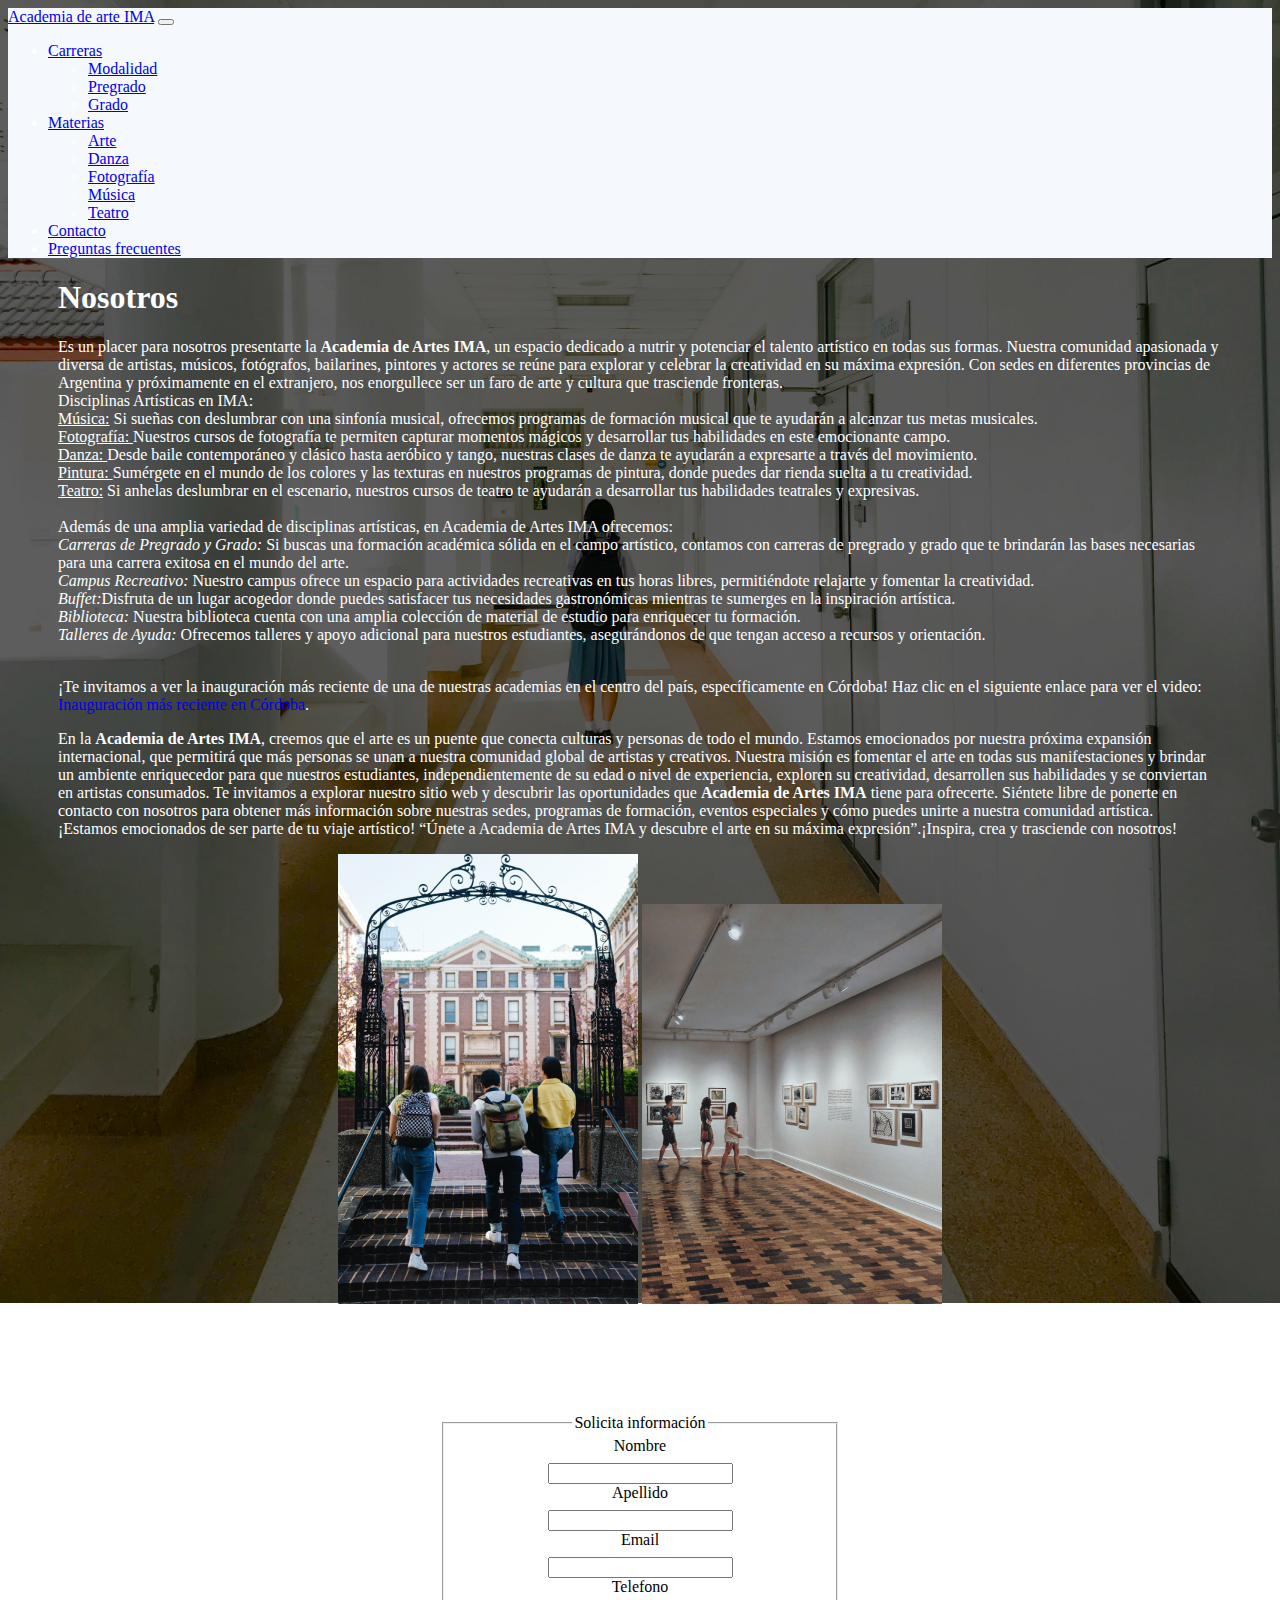
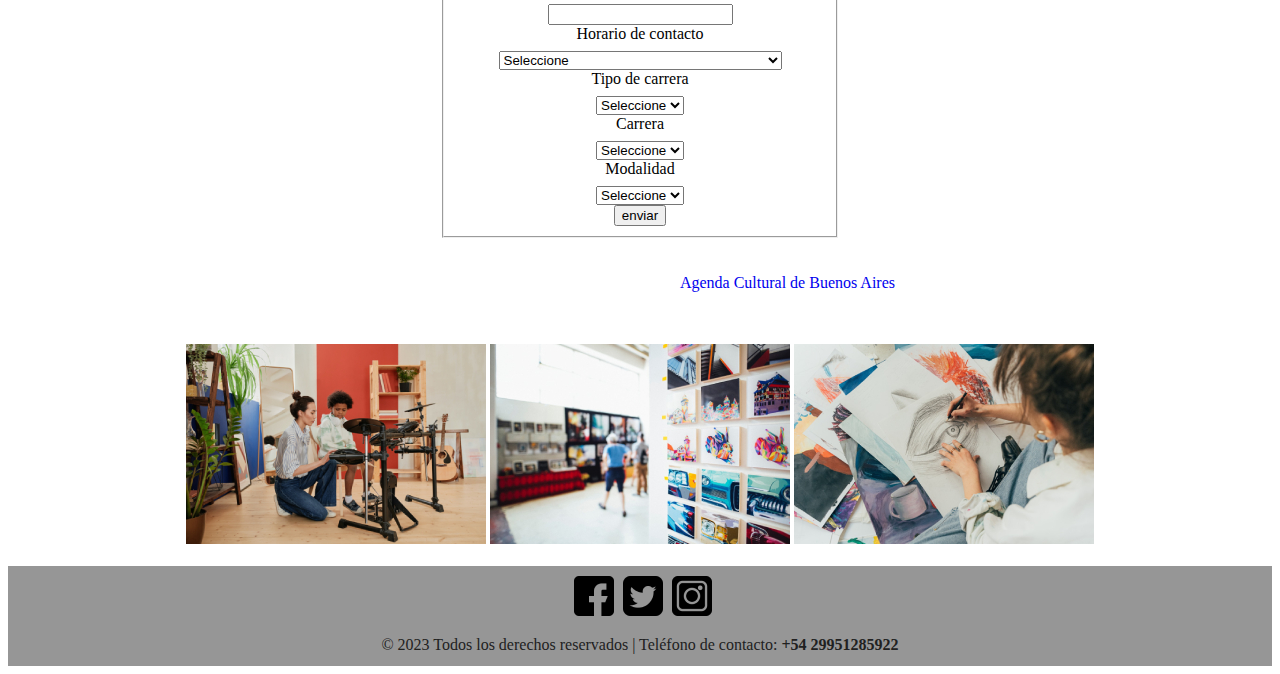
<file: index.html>
<!DOCTYPE html>
<html lang="es">
<head>
    <meta charset="UTF-8">
    <meta name="viewport" content="width=device-width, initial-scale=1.0">
    <link rel="stylesheet" href="css/style.css">
    <link rel="shortcut icon" href="IMAGENES/favicon.ico" type="image/x-icon">
    <link rel="shortcut icon" href="imagenes/PNG/faviconoficial.png" type="image/x-icon">
    <link rel="preconnect" href="https://fonts.googleapis.com">
<link rel="preconnect" href="https://fonts.gstatic.com" crossorigin>
    <link href="https://cdn.jsdelivr.net/npm/bootstrap@5.3.2/dist/css/bootstrap.min.css" rel="stylesheet" integrity="sha384-T3c6CoIi6uLrA9TneNEoa7RxnatzjcDSCmG1MXxSR1GAsXEV/Dwwykc2MPK8M2HN" crossorigin="anonymous">
    <title>Página Principal</title>
</head>
<body>
  <div>
        <nav class="navbar sticky-top navbar-expand-lg">
            <div class="container-fluid">
              <a class="navbar-brand" href="index.html">Academia de arte IMA</a>
              <button class="navbar-toggler" type="button" data-bs-toggle="collapse" data-bs-target="#navbarNavDropdown" aria-controls="navbarNavDropdown" aria-expanded="false" aria-label="Toggle navigation">
                <span class="navbar-toggler-icon"></span>
              </button>
              <div class="collapse navbar-collapse" id="navbarNavDropdown">
                <ul class="navbar-nav" id="centro">
                  <li class="nav-item dropdown">
                    <a class="nav-link dropdown-toggle" href="#" role="button" data-bs-toggle="dropdown" aria-expanded="false">
                      Carreras
                    </a>
                    <ul class="dropdown-menu">
                      <li><a class="dropdown-item" href="pregrado.html#modalidad">Modalidad</a></li>
                      <li><a class="dropdown-item" href="pregrado.html#pregrado">Pregrado</a></li>
                      <li><a class="dropdown-item" href="pregrado.html#grado">Grado</a></li>
                    </ul>
                  </li>
                  <li class="nav-item dropdown">
                    <a class="nav-link dropdown-toggle" href="#" role="button" data-bs-toggle="dropdown" aria-expanded="false">
                      Materias
                    </a>
                    <ul class="dropdown-menu">
                      <li><a class="dropdown-item" href="arte.html">Arte</a></li>
                      <li><a class="dropdown-item" href="danza.html">Danza</a></li>
                      <li><a class="dropdown-item" href="fotografia.html">Fotografía</a></li>
                      <li><a class="dropdown-item" href="música.html">Música</a></li>
                      <li><a class="dropdown-item" href="teatro.html">Teatro</a></li>
                    </ul>
                  </li>
                  <li class="nav-item">
                    <a class="nav-link active" aria-current="page" href="contacto.html">Contacto</a>
                  </li>
                  <li class="nav-item">
                    <a class="nav-link" href="preguntasfrecuentes.html">Preguntas frecuentes</a>
                  </li>
                </ul>
              </div>
            </div>
        </nav>
    
<main class="body">
<section class="centrar">
  <h1>Nosotros</h1>
    <div>
        <p>Es un placer para nosotros presentarte la <strong>Academia de Artes IMA</strong>, un espacio dedicado a nutrir y potenciar el talento artístico en todas sus formas. Nuestra comunidad apasionada y diversa de artistas, músicos, fotógrafos, bailarines, pintores y actores se reúne para explorar y celebrar la creatividad en su máxima expresión. Con sedes en diferentes provincias de Argentina y próximamente en el extranjero, nos enorgullece ser un faro de arte y cultura que trasciende fronteras. <br>
             Disciplinas Artísticas en IMA: <br>

<u> Música:</u> Si sueñas con deslumbrar con una sinfonía musical, ofrecemos programas de formación musical que te ayudarán a alcanzar tus metas musicales. <br>

<u> Fotografía: </u>Nuestros cursos de fotografía te permiten capturar momentos mágicos y desarrollar tus habilidades en este emocionante campo. <br>

<u> Danza: </u>Desde baile contemporáneo y clásico hasta aeróbico y tango, nuestras clases de danza te ayudarán a expresarte a través del movimiento. <br>

<u>Pintura: </u>Sumérgete en el mundo de los colores y las texturas en nuestros programas de pintura, donde puedes dar rienda suelta a tu creatividad. <br>

<u>Teatro:</u> Si anhelas deslumbrar en el escenario, nuestros cursos de teatro te ayudarán a desarrollar tus habilidades teatrales y expresivas. <br> <br>

Además de una amplia variedad de disciplinas artísticas, en Academia de Artes IMA ofrecemos: <br>

<em>Carreras de Pregrado y Grado: </em>Si buscas una formación académica sólida en el campo artístico, contamos con carreras de pregrado y grado que te brindarán las bases necesarias para una carrera exitosa en el mundo del arte. <br>

<em>Campus Recreativo:</em> Nuestro campus ofrece un espacio para actividades recreativas en tus horas libres, permitiéndote relajarte y fomentar la creatividad. <br>

<em>Buffet:</em>Disfruta de un lugar acogedor donde puedes satisfacer tus necesidades gastronómicas mientras te sumerges en la inspiración artística. <br>

<em>Biblioteca:</em> Nuestra biblioteca cuenta con una amplia colección de material de estudio para enriquecer tu formación. <br>

<em>Talleres de Ayuda:</em> Ofrecemos talleres y apoyo adicional para nuestros estudiantes, asegurándonos de que tengan acceso a recursos y orientación. <br> <br>

<section>
    <p>¡Te invitamos a ver la inauguración más reciente de una de nuestras academias en el centro del país, específicamente en Córdoba! Haz clic en el siguiente enlace para ver el video: <a class="ina" href="https://youtu.be/Mkp5sbFGFNU?si=JTLDeNQnookqGmtQ">Inauguración más reciente en Córdoba</a>.</p>
</section>

<p>En la <strong>Academia de Artes IMA</strong>, creemos que el arte es un puente que conecta culturas y personas de todo el mundo. Estamos emocionados por nuestra próxima expansión internacional, que permitirá que más personas se unan a nuestra comunidad global de artistas y creativos.
Nuestra misión es fomentar el arte en todas sus manifestaciones y brindar un ambiente enriquecedor para que nuestros estudiantes, independientemente de su edad o nivel de experiencia, exploren su creatividad, desarrollen sus habilidades y se conviertan en artistas consumados. 
Te invitamos a explorar nuestro sitio web y descubrir las oportunidades que <strong>Academia de Artes IMA</strong> tiene para ofrecerte. Siéntete libre de ponerte en contacto con nosotros para obtener más información sobre nuestras sedes, programas de formación, eventos especiales y cómo puedes unirte a nuestra comunidad artística. <br>
¡Estamos emocionados de ser parte de tu viaje artístico! <q>Únete a Academia de Artes IMA y descubre el arte en su máxima expresión</q>.¡Inspira, crea y trasciende con nosotros! 
        </p> 
        <div class="fotos">
        <img src="IMAGENES/JPG/instituto.jpg" alt="ingreso al instituto" title="chicos ingresando" height="450" width="300">
        <img src="IMAGENES/JPG/instituto2.jpg" alt="recorrido de visitantes" title="recorrido por el instituto" height="400" width="300">
      </div>
        <p> ¡<em>Te invitamos a unirte a la vibrante comunidad de Academia de Artes IMA</em> siguiéndonos en nuestras redes sociales! Mantente al tanto de las últimas noticias, eventos, y las creaciones artísticas de nuestros talentosos estudiantes y profesores. Síguenos en Facebook, Instagram y Twitter para no perderte ninguna actualización emocionante. Estamos ansiosos por conectarnos contigo y compartir nuestro amor por el arte. Únete a nosotros en nuestras redes sociales y sé parte de nuestra comunidad artística global.</p>
    </div>
</section>
<section class="centrar">
  <div class="formulario">
    <form action="enviodeform.html" method="post">
    <fieldset>
        <legend>Solicita información</legend>
        <label for="NOM">Nombre</label>
        <input type="text" name="nom" id="NOM"> <br>

        <label for="apellido">Apellido</label>
        <input type="text" name="apellido_usuario" id="apellido"> <br>

        <label for="email">Email</label>
        <input type="email" name="email_usuario" id="email" required> <br>

        <label for="tel">Telefono</label>
        <input type="tel" name="telefono" id="tel"> <br>

        <label for="hora">Horario de contacto</label>
        <select name="horario" id="hora">
            <option>Seleccione</option>
            <option value="Mañana">Lunes, Miercoles y Viernes (8:00 a 10:00hs)</option>
            <option value="Tarde">Martes y Jueves (14:30 a 17:30hs)</option>
            <option value="Otro">Sabado (8:30 a 12:00hs)</option>
        </select> <br>

        <label for="tipo">Tipo de carrera</label>
        <select name="tipo_carrera" id="tipo">
            <option>Seleccione</option>
            <option value="carrera1">Pregrado</option>
            <option value="carrera2">Grado</option>
        </select> <br>

        <label for="materia">Carrera</label>
        <select name="materias" id="materia">
            <option>Seleccione</option>
            <option value="materia1">Arte</option>
            <option value="materia2">Danza</option>
            <option value="materia3">Fotografía</option>
            <option value="materia4">Música</option>
            <option value="materia5">Teatro</option>
        </select> <br>

        <label id="modalidad" for="modalidad">Modalidad</label>
        <select name="modo" id="modalidad">
            <option>Seleccione</option>
            <option value="modo1">Presencial</option>
            <option value="modo2">Virtual</option>
            <option value="modo3">Híbrido</option>
        </select> <br>
        <input  class="boton" type="submit" name="info" value="enviar" id="enviar_info"><br>
    </fieldset>
    </form> 
  </div> 
</section>
    <section class="centrar">
        <p>Te presentamos un recurso exclusivo para la capital de Argentina y sus alrededores: se trata de la <a class="cul" href="https://disfrutemosba.buenosaires.gob.ar/buscar?type_of_experience=1">Agenda Cultural de Buenos Aires</a>. Este sitio web fue creado para ofrecerte una amplia gama de eventos culturales. Podrás encontrar fácilmente actividades cercanas a tu hogar gracias a su filtro de búsqueda por ubicación. Además, cuenta con opciones para filtrar por fecha, horario y costo, permitiéndote explorar eventos gratuitos o con costo. ¡Descubre y disfruta de la rica oferta cultural que esta increíble ciudad tiene para ofrecer!</p>
    </section>
  <div class="fotos">
    <img src="IMAGENES/JPG/musica.jpg" alt="enseñanza de musica " title="chico estudiando musica " height="200" width="300">
    <img src="IMAGENES/JPG/intituto3.jpg" alt="obras de los alumnos" title="pinturas de los alumnos" height="200" width="300">
    <img src="IMAGENES/JPG/instituto4.jpg" alt="chica pintando" title="alumna pintando" height="200" width="300">
  </div>
  </section><br>
</main>
<footer>
    <div id="piedepag">
        <a href="https://www.facebook.com/profile.php?id=61553231023202&locale=es_LA" target="_blank">
            <img class="zoom" src="IMAGENES/PNG/facebook.png" alt="seguinos en facebook" title="logo de facebook" height="40" width="40"></a>
        <a href="https://twitter.com/Academia_IMa" target="_blank">
            <img class="zoom" src="IMAGENES/PNG/twitter.png" alt="seguinos en twitter" title="logo de twitter" height="40" width="40"></a>
        <a href="https://www.instagram.com/academiadeartesima/?next=%2F" target="_blank">
            <img class="zoom" src="IMAGENES/PNG/instagram.png" alt="seguinos en instagram" title="logo de instagram" height="40" width="40"></a>
            <footer>
        <p>&copy; 2023 Todos los derechos reservados | Teléfono de contacto: <strong>+54 29951285922</strong></p>
    </div>
</footer>
  </div>
<script src="https://cdn.jsdelivr.net/npm/bootstrap@5.3.2/dist/js/bootstrap.bundle.min.js" integrity="sha384-C6RzsynM9kWDrMNeT87bh95OGNyZPhcTNXj1NW7RuBCsyN/o0jlpcV8Qyq46cDfL" crossorigin="anonymous"></script>
</body>
</html>
</file>
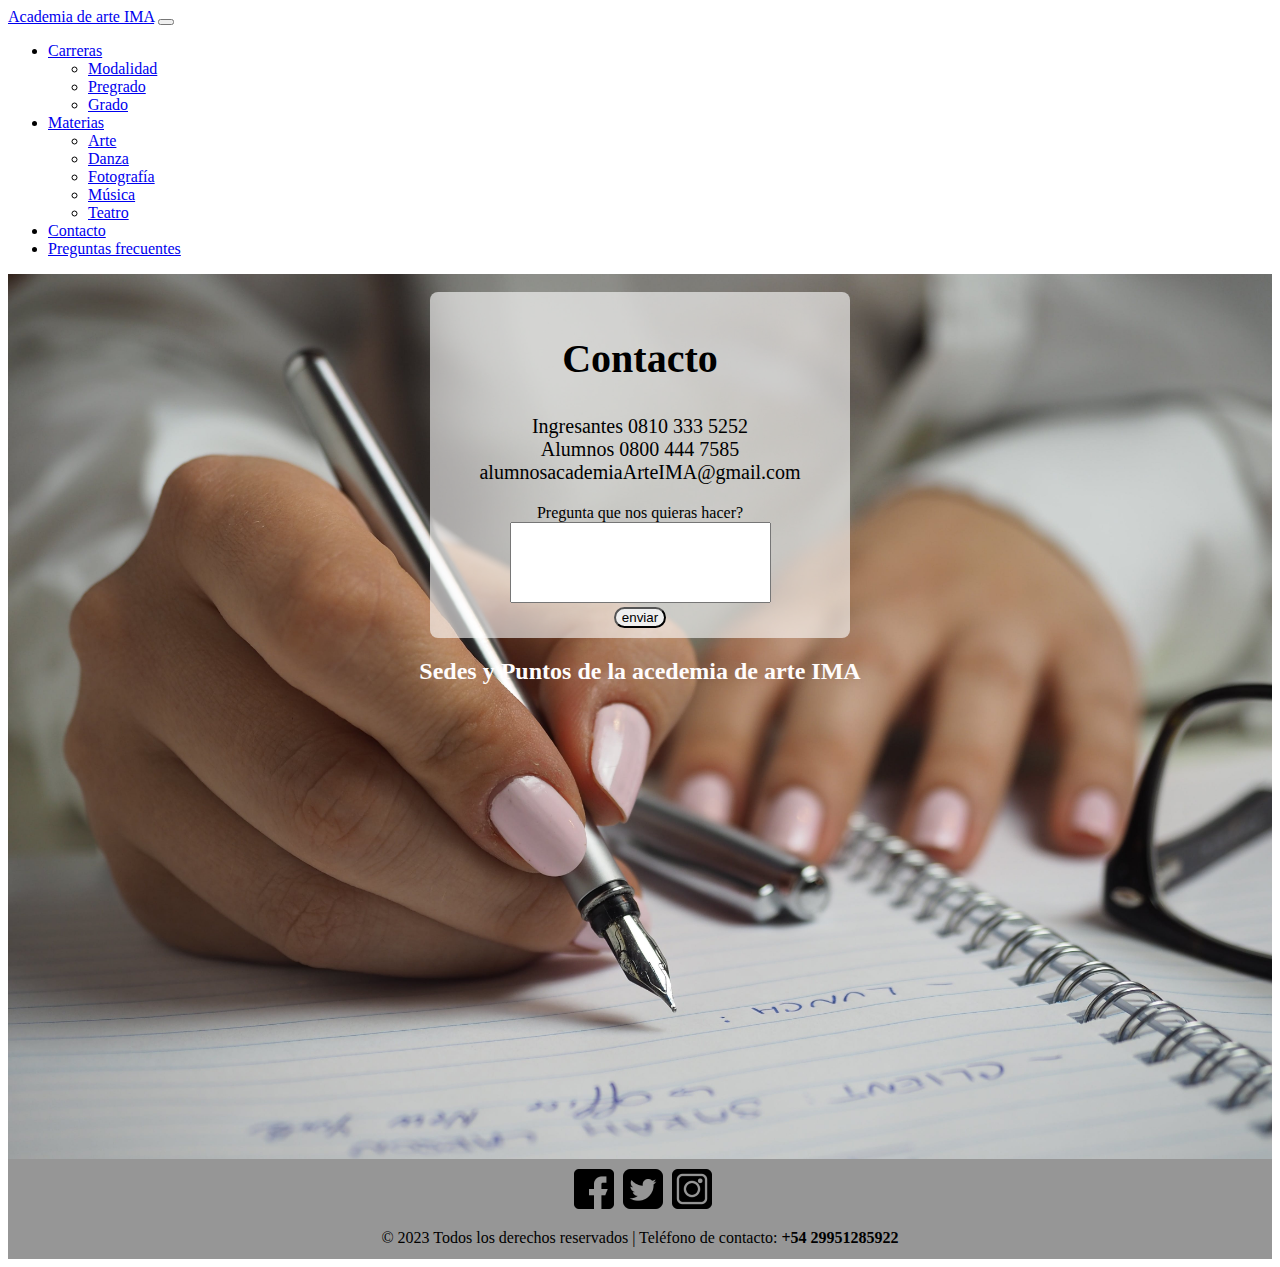
<file: contacto.html>
<!DOCTYPE html>
<html lang="es">
<head>
    <meta charset="UTF-8">
    <meta name="viewport" content="width=device-width, initial-scale=1.0">
    <link rel="stylesheet" href="css/contacto.css">
    <link rel="shortcut icon" href="IMAGENES/favicon.ico" type="image/x-icon">
    <link href="https://cdn.jsdelivr.net/npm/bootstrap@5.3.2/dist/css/bootstrap.min.css" rel="stylesheet" integrity="sha384-T3c6CoIi6uLrA9TneNEoa7RxnatzjcDSCmG1MXxSR1GAsXEV/Dwwykc2MPK8M2HN" crossorigin="anonymous">
    <link rel="shortcut icon" href="imagenes/PNG/faviconoficial.png" type="image/x-icon">
    <title>Contacto</title>
</head>
<body>
        <nav class="navbar sticky-top navbar-expand-lg bg-body-tertiary">
            <div class="container-fluid">
              <a class="navbar-brand" href="index.html">Academia de arte IMA</a>
              <button class="navbar-toggler" type="button" data-bs-toggle="collapse" data-bs-target="#navbarNavDropdown" aria-controls="navbarNavDropdown" aria-expanded="false" aria-label="Toggle navigation">
                <span class="navbar-toggler-icon"></span>
              </button>
              <div class="collapse navbar-collapse" id="navbarNavDropdown">
                <ul class="navbar-nav" id="centro">
                  <li class="nav-item dropdown">
                    <a class="nav-link dropdown-toggle" href="#" role="button" data-bs-toggle="dropdown" aria-expanded="false">
                      Carreras
                    </a>
                    <ul class="dropdown-menu">
                      <li><a class="dropdown-item" href="pregrado.html#modalidad">Modalidad</a></li>
                      <li><a class="dropdown-item" href="pregrado.html#pregrado">Pregrado</a></li>
                      <li><a class="dropdown-item" href="pregrado.html#grado">Grado</a></li>
                    </ul>
                  </li>
                  <li class="nav-item dropdown">
                    <a class="nav-link dropdown-toggle" href="#" role="button" data-bs-toggle="dropdown" aria-expanded="false">
                      Materias
                    </a>
                    <ul class="dropdown-menu">
                      <li><a class="dropdown-item" href="arte.html">Arte</a></li>
                      <li><a class="dropdown-item" href="danza.html">Danza</a></li>
                      <li><a class="dropdown-item" href="fotografia.html">Fotografía</a></li>
                      <li><a class="dropdown-item" href="música.html">Música</a></li>
                      <li><a class="dropdown-item" href="teatro.html">Teatro</a></li>
                    </ul>
                  </li>
                  <li class="nav-item">
                    <a class="nav-link active" aria-current="page" href="contacto.html">Contacto</a>
                  </li>
                  <li class="nav-item">
                    <a class="nav-link" href="preguntasfrecuentes.html">Preguntas frecuentes</a>
                  </li>
                </ul>
              </div>
            </div>
        </nav>
<main>
    <div id="cajagrande"> <br>
      <form action="enviodeform.html" method="post">
        <h2 style="font-size: 40px;">Contacto</h2> 
        <p style="font-size: 20px;">
            Ingresantes 0810 333 5252 <br>
            Alumnos 0800 444 7585 <br>
            alumnosacademiaArteIMA@gmail.com
        </p>
        <label for="preguntas">Pregunta que nos quieras hacer?</label> <br>
        <textarea name="preguntas_fre" id="preguntas" cols="30" rows="5"></textarea> <br>
        <button class="env">enviar</button>
</form>
<section>
        <h2>Sedes y Puntos de la acedemia de arte IMA</h2>
    <div>
        <iframe src="https://www.google.com/maps/embed?pb=!1m18!1m12!1m3!1d3102.2218324290984!2d-68.09031562541229!3d-38.96460240068133!2m3!1f0!2f0!3f0!3m2!1i1024!2i768!4f13.1!3m3!1m2!1s0x960a3348785b6b01%3A0x4c570884ff7399f8!2zTGFuw61uIDIwMjAsIFE4MzAwIE5ldXF1w6lu!5e0!3m2!1ses-419!2sar!4v1698017128195!5m2!1ses-419!2sar" width="600" height="450" style="border:0;" allowfullscreen="" loading="lazy" referrerpolicy="no-referrer-when-downgrade"></iframe>
        <iframe src="https://www.google.com/maps/embed?pb=!1m18!1m12!1m3!1d3102.0954386299827!2d-68.06208162541218!3d-38.967488700850645!2m3!1f0!2f0!3f0!3m2!1i1024!2i768!4f13.1!3m3!1m2!1s0x960a322fe6ea744f%3A0x83a95b1e0ef12ff3!2sAv.%20Coronel%20Olascoaga%2C%20Neuqu%C3%A9n!5e0!3m2!1ses-419!2sar!4v1698017459941!5m2!1ses-419!2sar" width="600" height="450" style="border:0;" allowfullscreen="" loading="lazy" referrerpolicy="no-referrer-when-downgrade"></iframe>
    </div>
  </div>
</section>
</main>
<footer>
  <div id="piedepag">
      <a href="https://www.facebook.com/profile.php?id=61553231023202&locale=es_LA" target="_blank">
          <img class="zoom" src="IMAGENES/PNG/facebook.png" alt="seguinos en facebook" title="logo de facebook" height="40" width="40"></a>
      <a href="https://twitter.com/Academia_IMa" target="_blank">
          <img class="zoom" src="IMAGENES/PNG/twitter.png" alt="seguinos en twitter" title="logo de twitter" height="40" width="40"></a>
      <a href="https://www.instagram.com/academiadeartesima/?next=%2F" target="_blank">
          <img class="zoom" src="IMAGENES/PNG/instagram.png" alt="seguinos en instagram" title="logo de instagram" height="40" width="40"></a>
          <footer>
      <p>&copy; 2023 Todos los derechos reservados | Teléfono de contacto: <strong>+54 29951285922</strong></p>
  </div>
</footer>
<script src="https://cdn.jsdelivr.net/npm/bootstrap@5.3.2/dist/js/bootstrap.bundle.min.js" integrity="sha384-C6RzsynM9kWDrMNeT87bh95OGNyZPhcTNXj1NW7RuBCsyN/o0jlpcV8Qyq46cDfL" crossorigin="anonymous"></script>
</body>
</html>
</file>
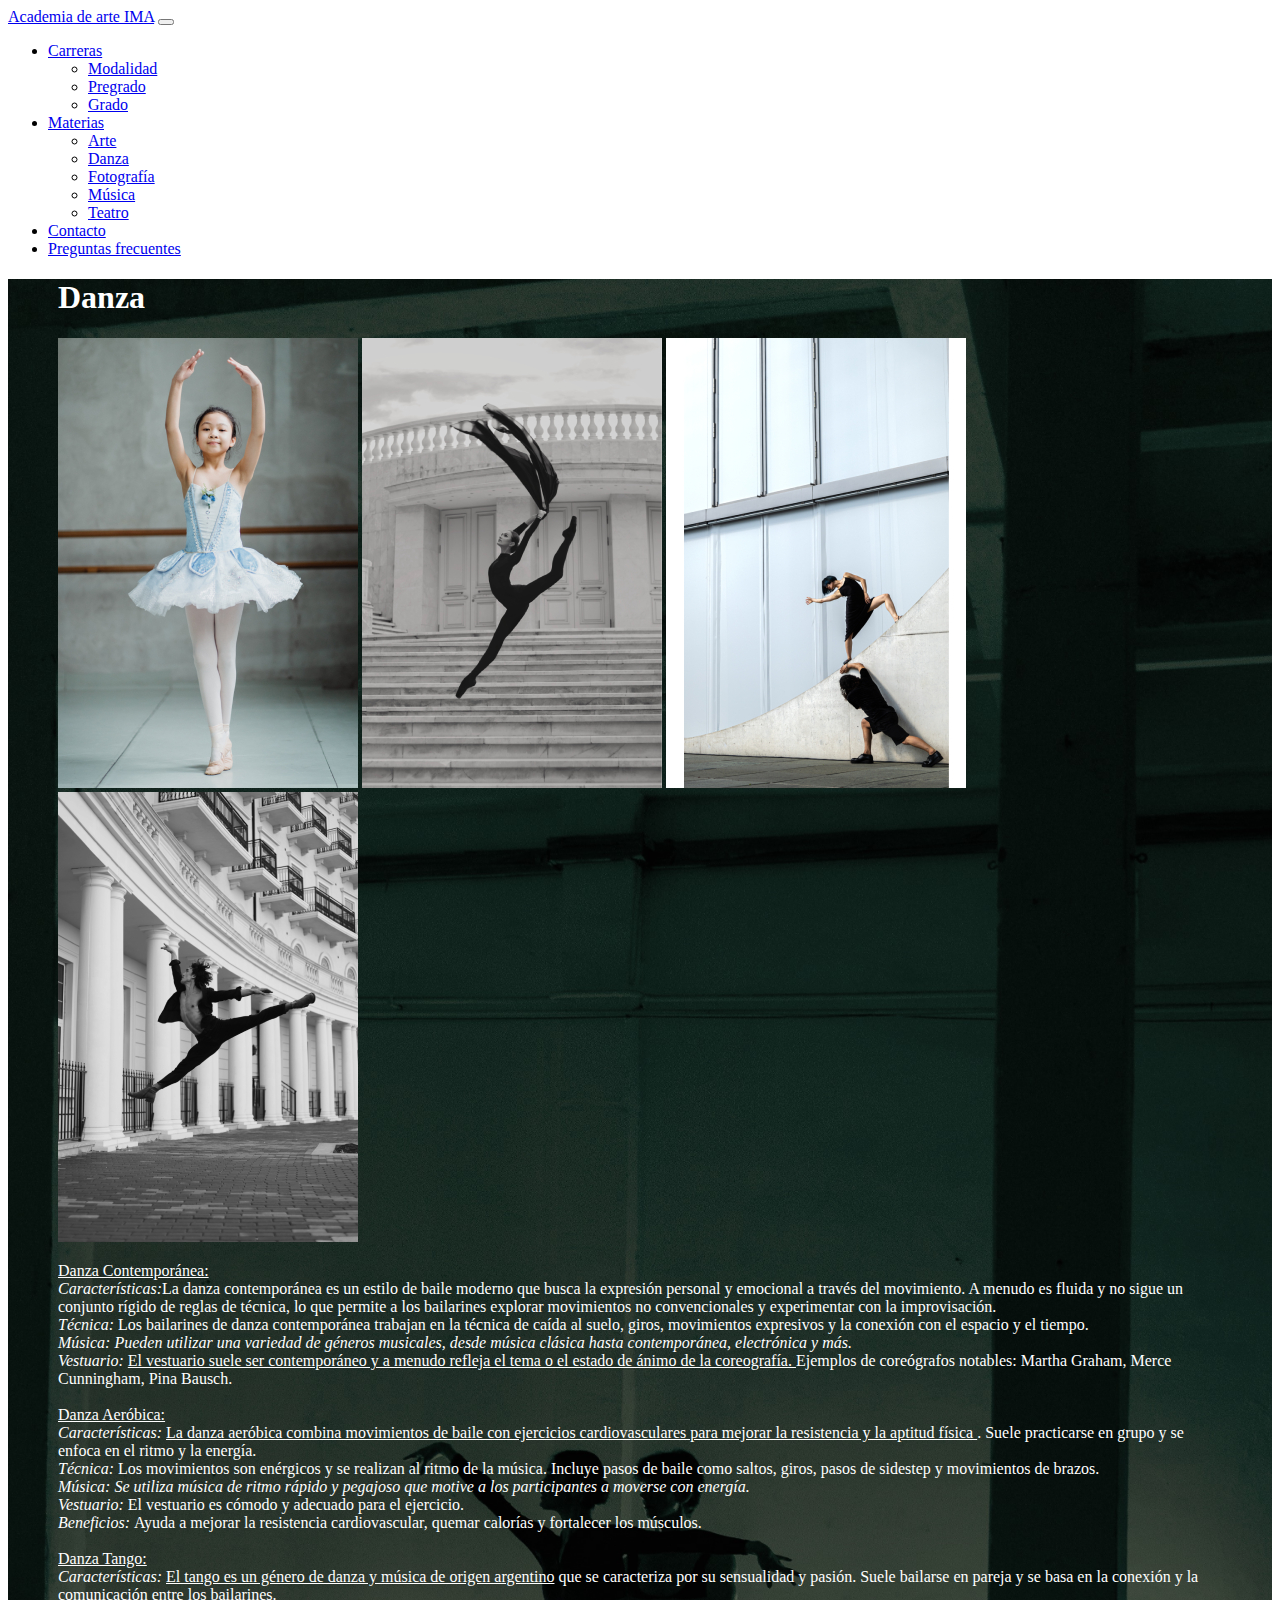
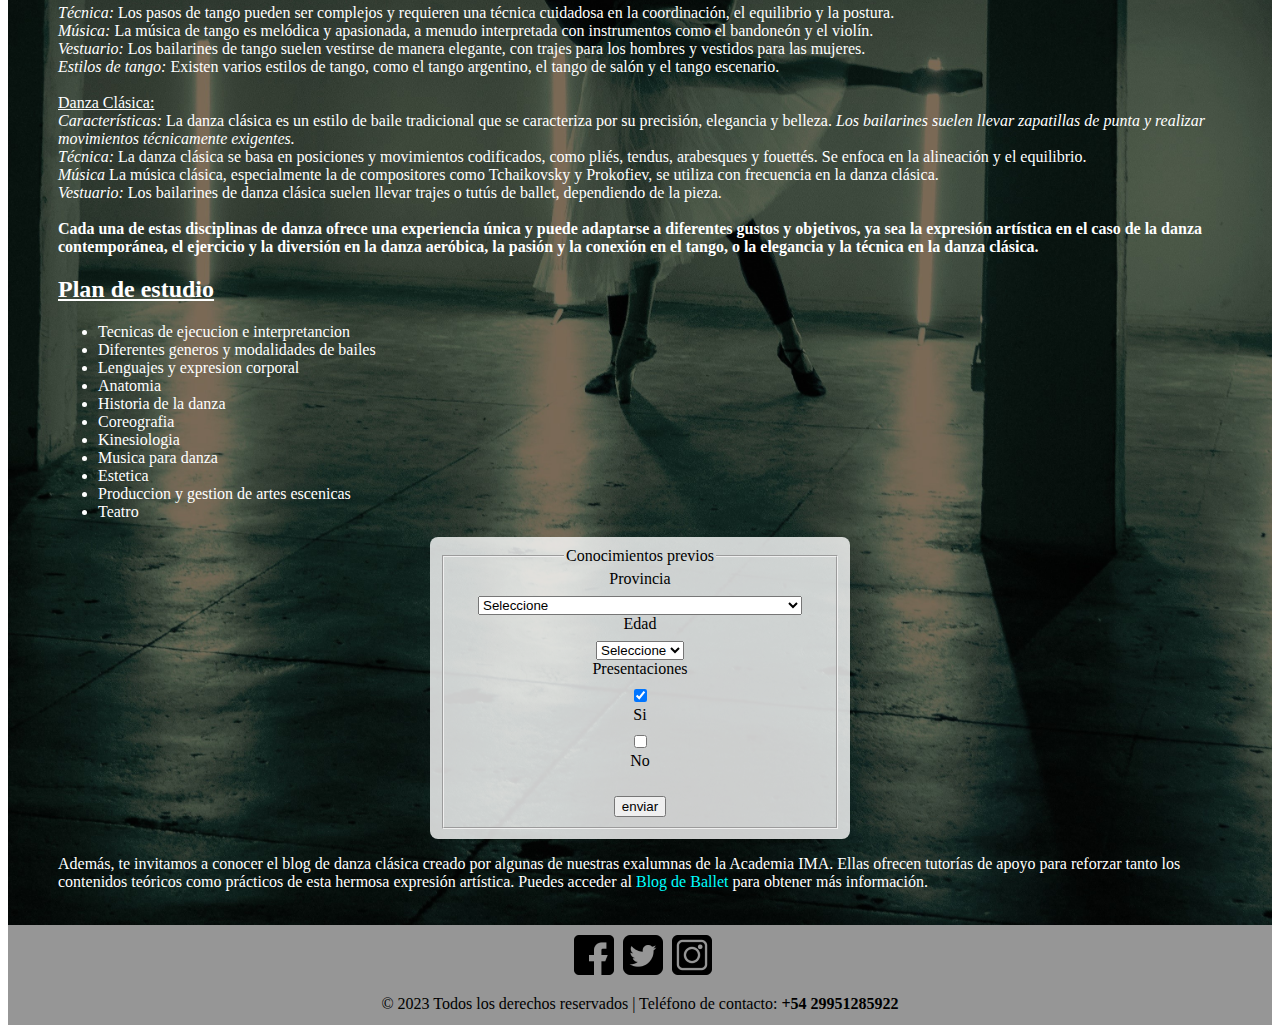
<file: danza.html>
<!DOCTYPE html>
<html lang="es">
<head>
    <meta charset="UTF-8">
    <meta name="viewport" content="width=device-width, initial-scale=1.0">
    <link rel="stylesheet" href="css/danza.css">
    <link rel="shortcut icon" href="imagenes/favicon.ico" type="image/x-icon">
    <link href="https://cdn.jsdelivr.net/npm/bootstrap@5.3.2/dist/css/bootstrap.min.css" rel="stylesheet" integrity="sha384-T3c6CoIi6uLrA9TneNEoa7RxnatzjcDSCmG1MXxSR1GAsXEV/Dwwykc2MPK8M2HN" crossorigin="anonymous">
    <link rel="shortcut icon" href="imagenes/PNG/faviconoficial.png" type="image/x-icon">
    <title>Danza</title>
</head>
<body>
        <nav class="navbar sticky-top navbar-expand-lg bg-body-tertiary">
            <div class="container-fluid">
              <a class="navbar-brand" href="index.html">Academia de arte IMA</a>
              <button class="navbar-toggler" type="button" data-bs-toggle="collapse" data-bs-target="#navbarNavDropdown" aria-controls="navbarNavDropdown" aria-expanded="false" aria-label="Toggle navigation">
                <span class="navbar-toggler-icon"></span>
              </button>
              <div class="collapse navbar-collapse" id="navbarNavDropdown">
                <ul class="navbar-nav" id="centro">
                  <li class="nav-item dropdown">
                    <a class="nav-link dropdown-toggle" href="#" role="button" data-bs-toggle="dropdown" aria-expanded="false">
                      Carreras
                    </a>
                    <ul class="dropdown-menu">
                      <li><a class="dropdown-item" href="pregrado.html#modalidad">Modalidad</a></li>
                      <li><a class="dropdown-item" href="pregrado.html#pregrado">Pregrado</a></li>
                      <li><a class="dropdown-item" href="pregrado.html#grado">Grado</a></li>
                    </ul>
                  </li>
                  <li class="nav-item dropdown">
                    <a class="nav-link dropdown-toggle" href="#" role="button" data-bs-toggle="dropdown" aria-expanded="false">
                      Materias
                    </a>
                    <ul class="dropdown-menu">
                      <li><a class="dropdown-item" href="arte.html">Arte</a></li>
                      <li><a class="dropdown-item" href="danza.html">Danza</a></li>
                      <li><a class="dropdown-item" href="fotografia.html">Fotografía</a></li>
                      <li><a class="dropdown-item" href="música.html">Música</a></li>
                      <li><a class="dropdown-item" href="teatro.html">Teatro</a></li>
                    </ul>
                  </li>
                  <li class="nav-item">
                    <a class="nav-link active" aria-current="page" href="contacto.html">Contacto</a>
                  </li>
                  <li class="nav-item">
                    <a class="nav-link" href="preguntasfrecuentes.html">Preguntas frecuentes</a>
                  </li>
                </ul>
              </div>
            </div>
        </nav>

<main class="body">
    <section class="centrar">
    <h1>Danza</h1>
    <img src="IMAGENES/JPG/bailarinaclasico1.jpg" alt="chica bailando" title="chica bailando clasico" height="450" width="300">
    <img src="IMAGENES/JPG/bailarinaclasico.jpg" alt="figura de clasico" title="danza clasic" height="450" width="300">
    <img src="IMAGENES/JPG/danzacontem.jpg" alt="danza contemporánea" title="dos chicos bailando danza contemporánea" height="450" width="300">
    <img src="IMAGENES/JPG/bailarinfigura.jpg" alt="bailarin" title="bailarin de clasico" height="450" width="300">
    <p>
<u>Danza Contemporánea: </u><br> 
<em>Características:</em>La danza contemporánea es un estilo de baile moderno que busca la expresión personal y emocional a través del movimiento. A menudo es fluida y no sigue un conjunto rígido de reglas de técnica, lo que permite a los bailarines explorar movimientos no convencionales y experimentar con la improvisación. <br>
<em>Técnica:</em> Los bailarines de danza contemporánea trabajan en la técnica de caída al suelo, giros, movimientos expresivos y la conexión con el espacio y el tiempo. <br>
<em>Música: </em> <em>Pueden utilizar una variedad de géneros musicales, desde música clásica hasta contemporánea, electrónica y más. </em> <br> 
<em>Vestuario:</em> <u>El vestuario suele ser contemporáneo y a menudo refleja el tema o el estado de ánimo de la coreografía. </u>
Ejemplos de coreógrafos notables: Martha Graham, Merce Cunningham, Pina Bausch. <br> <br>

<u>Danza Aeróbica: </u><br>
<em>Características:</em> <u> La danza aeróbica combina movimientos de baile con ejercicios cardiovasculares para mejorar la resistencia y la aptitud física </u>. Suele practicarse en grupo y se enfoca en el ritmo y la energía. <br>
<em>Técnica:</em> Los movimientos son enérgicos y se realizan al ritmo de la música. Incluye pasos de baile como saltos, giros, pasos de sidestep y movimientos de brazos. <br>
<em>Música:</em> <em>Se utiliza música de ritmo rápido y pegajoso que motive a los participantes a moverse con energía. </em><br>
<em>Vestuario:</em> El vestuario es cómodo y adecuado para el ejercicio. <br>
<em>Beneficios: </em>Ayuda a mejorar la resistencia cardiovascular, quemar calorías y fortalecer los músculos. <br> <br>

<u>Danza Tango: </u><br>
<em>Características:</em> <u>El tango es un género de danza y música de origen argentino</u> que se caracteriza por su sensualidad y pasión. Suele bailarse en pareja y se basa en la conexión y la comunicación entre los bailarines. <br>
<em>Técnica:</em> Los pasos de tango pueden ser complejos y requieren una técnica cuidadosa en la coordinación, el equilibrio y la postura. <br>
<em>Música:</em> La música de tango es melódica y apasionada, a menudo interpretada con instrumentos como el bandoneón y el violín. <br>
<em>Vestuario:</em> Los bailarines de tango suelen vestirse de manera elegante, con trajes para los hombres y vestidos para las mujeres. <br>
<em>Estilos de tango:</em> Existen varios estilos de tango, como el tango argentino, el tango de salón y el tango escenario. <br> <br>

<u>Danza Clásica: </u><br>
<em>Características:</em> La danza clásica es un estilo de baile tradicional que se caracteriza por su precisión, elegancia y belleza. <em> Los bailarines suelen llevar zapatillas de punta y realizar movimientos técnicamente exigentes. </em><br>
<em>Técnica:</em> La danza clásica se basa en posiciones y movimientos codificados, como pliés, tendus, arabesques y fouettés. Se enfoca en la alineación y el equilibrio. <br>
<em>Música</em> La música clásica, especialmente la de compositores como Tchaikovsky y Prokofiev, se utiliza con frecuencia en la danza clásica. <br>
<em>Vestuario:</em> Los bailarines de danza clásica suelen llevar trajes o tutús de ballet, dependiendo de la pieza. <br> <br>
<strong>Cada una de estas disciplinas de danza ofrece una experiencia única y puede adaptarse a diferentes gustos y objetivos, ya sea la expresión artística en el caso de la danza contemporánea, el ejercicio y la diversión en la danza aeróbica, la pasión y la conexión en el tango, o la elegancia y la técnica en la danza clásica.</strong>
    </p>

    <h2><u>Plan de estudio</u></h2>
        <ul>
            <li>Tecnicas de ejecucion e interpretancion</li>
            <li>Diferentes generos y modalidades de bailes</li>
            <li>Lenguajes y expresion corporal</li>
            <li>Anatomia</li>
            <li>Historia de la danza </li>
            <li>Coreografia</li>
            <li>Kinesiologia</li>
            <li>Musica para danza</li>
            <li>Estetica</li>
            <li>Produccion y gestion de artes escenicas</li>
            <li>Teatro </li>
        </ul>
    </section>
    <section>
       
    <form action="enviodeform.html" method="post">
        <fieldset>
            <legend>Conocimientos previos</legend>

        <label for="lugar">Provincia</label>
        <select name="prov" id="lugar">
            <option>Seleccione</option>
            <option value="provincia1">Buenos Aires</option>
            <option value="provincia2">Ciudad Autónoma de Buenos Aires</option>
            <option value="provincia3">Catamarca</option>
            <option value="provincia4">Chaco</option>
            <option value="provincia5">Chubut</option>
            <option value="provincia6">Córdoba</option>
            <option value="provincia7">Corrientes</option>
            <option value="provincia8">Entre Ríos</option>
            <option value="provincia9">Formosa</option>
            <option value="provincia10">Jujuy</option>
            <option value="provincia11">La Pampa</option>
            <option value="provincia12">La Rioja</option>
            <option value="provincia13">Mendoza</option>
            <option value="provincia14">Misiones</option>
            <option value="provincia15">Neuquén</option>
            <option value="provincia16">Río Negro</option>
            <option value="provincia17">Salta</option>
            <option value="provincia18">San Juan</option>
            <option value="provincia19">San Luis</option>
            <option value="provincia20">Santa Cruz</option>
            <option value="provincia21">Santa Fe</option>
            <option value="provincia22">Santiago del Estero</option>
            <option value="provincia23">Tierra del Fuego, Antártida e Islas del Atlántico Sur</option>
            <option value="provincia23">Tucumán</option>
        </select> <br>

        <label for="años">Edad</label>
        <select name="edad" id="años">
            <option>Seleccione</option>
            <option value="3 años">3 años</option>
            <option value="4 años">4 años</option>
            <option value="5 años ">5 años</option>
            <option value="6 años">6 años</option>
            <option value="7 años">7 años</option>
            <option value="8 años">8 años</option>
            <option value="9 años">9 años</option>
            <option value="10 años">10 años</option>
            <option value="11 años">11 años</option>
            <option value="12 años">12 años</option>
            <option value="13 años">13 años</option>
            <option value="14 años">14 años</option>
            <option value="15 años">15 años</option>
            <option value="16 años">16 años</option>
            <option value="17 años">17 años</option>
            <option value="18 años">18 años</option>
        </select> <br>

<label>Presentaciones</label>
<input type="checkbox" name="Seleccione" value="Seleccionar" id="si" checked>
<label for="si">Si</label>
<input type="checkbox" name="Seleccione_2" value="Seleccionar" id="no" > 
<label for="no">No</label> <br>
<input type="submit" name="info" value="enviar" id="enviar_info">
    </fieldset>
    </form>
</section>
<section class="centrar" >
    <p>Además, te invitamos a conocer el blog de danza clásica creado por algunas de nuestras exalumnas de la Academia IMA. Ellas ofrecen tutorías de apoyo para reforzar tanto los contenidos teóricos como prácticos de esta hermosa expresión artística. Puedes acceder al <a class="ballet" href="https://todoballet.com/">Blog de Ballet</a> para obtener más información.</p>
</section><br>
</main> 
<footer>
  <div id="piedepag">
      <a href="https://www.facebook.com/profile.php?id=61553231023202&locale=es_LA" target="_blank">
          <img class="zoom" src="IMAGENES/PNG/facebook.png" alt="seguinos en facebook" title="logo de facebook" height="40" width="40"></a>
      <a href="https://twitter.com/Academia_IMa" target="_blank">
          <img class="zoom" src="IMAGENES/PNG/twitter.png" alt="seguinos en twitter" title="logo de twitter" height="40" width="40"></a>
      <a href="https://www.instagram.com/academiadeartesima/?next=%2F" target="_blank">
          <img class="zoom" src="IMAGENES/PNG/instagram.png" alt="seguinos en instagram" title="logo de instagram" height="40" width="40"></a>
          <footer>
      <p>&copy; 2023 Todos los derechos reservados | Teléfono de contacto: <strong>+54 29951285922</strong></p>
  </div>
</footer> 
<script src="https://cdn.jsdelivr.net/npm/bootstrap@5.3.2/dist/js/bootstrap.bundle.min.js" integrity="sha384-C6RzsynM9kWDrMNeT87bh95OGNyZPhcTNXj1NW7RuBCsyN/o0jlpcV8Qyq46cDfL" crossorigin="anonymous"></script>
</body>
</html>
</file>
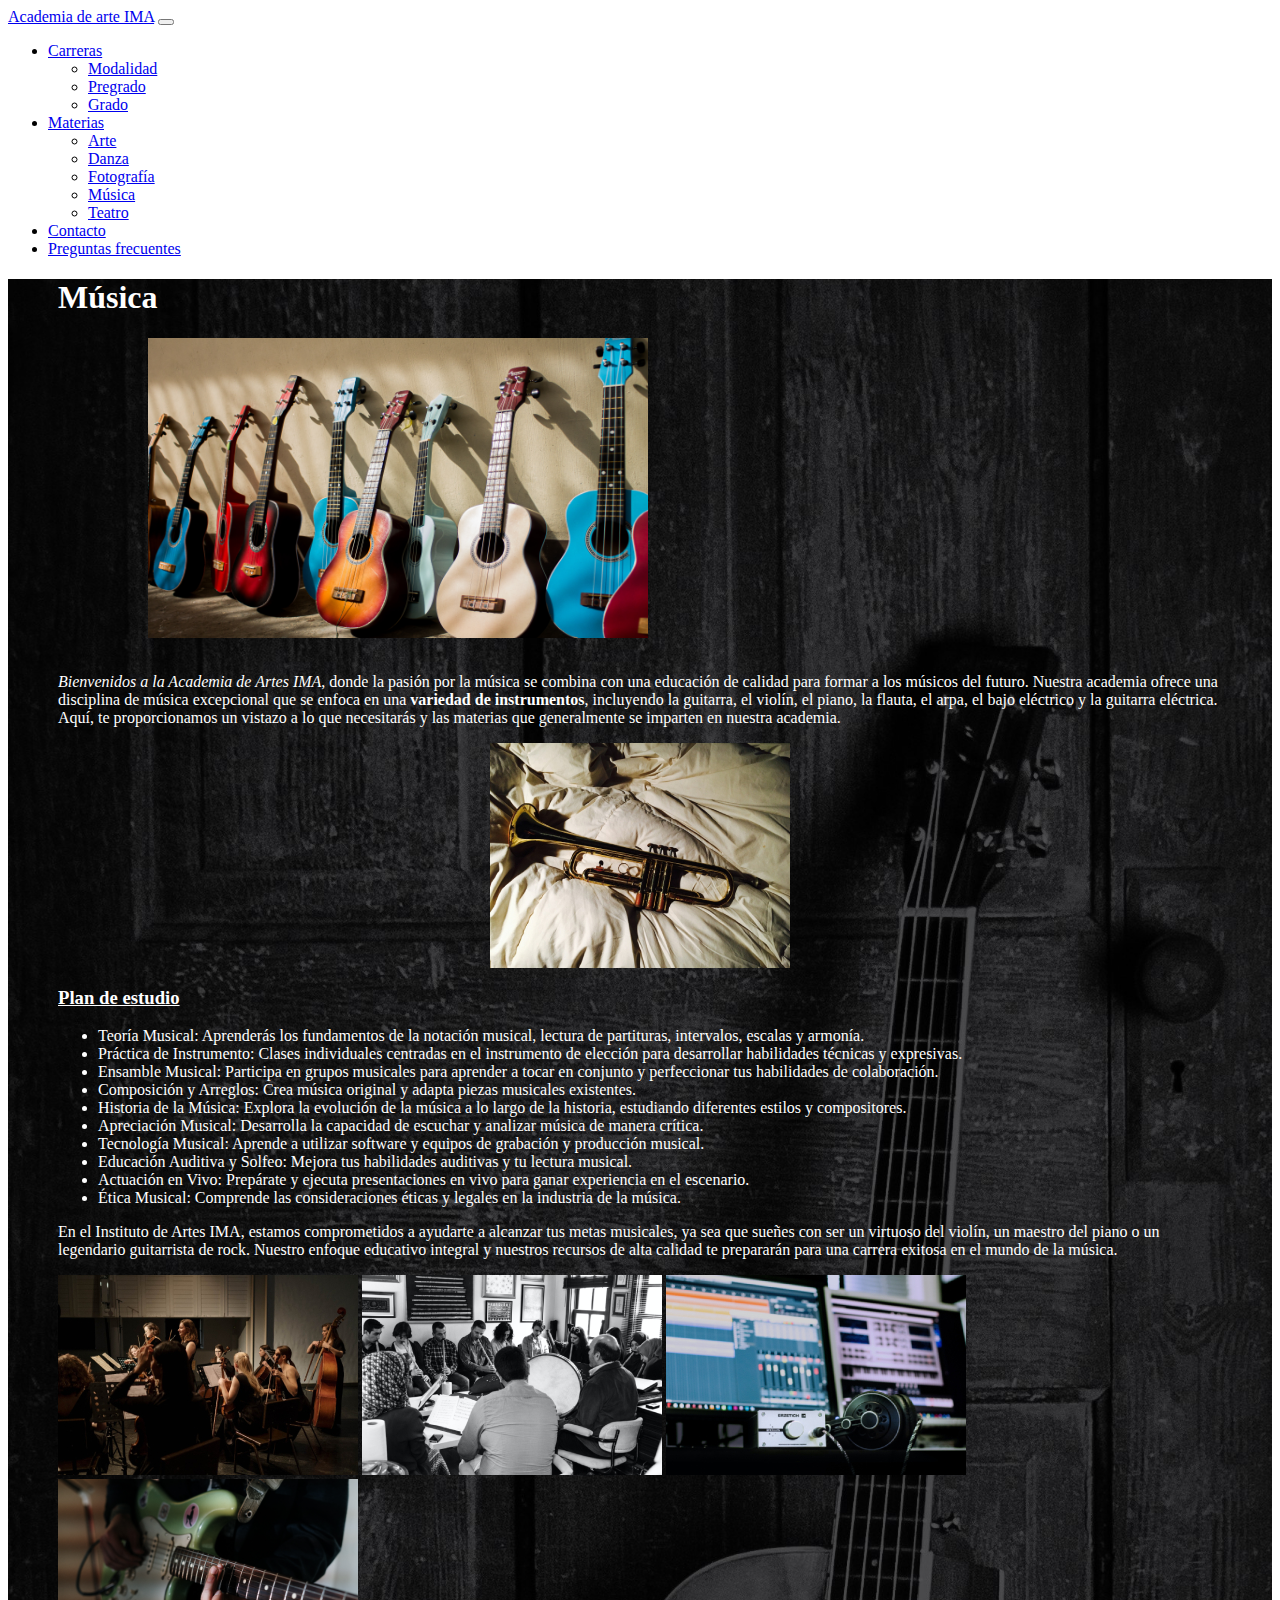
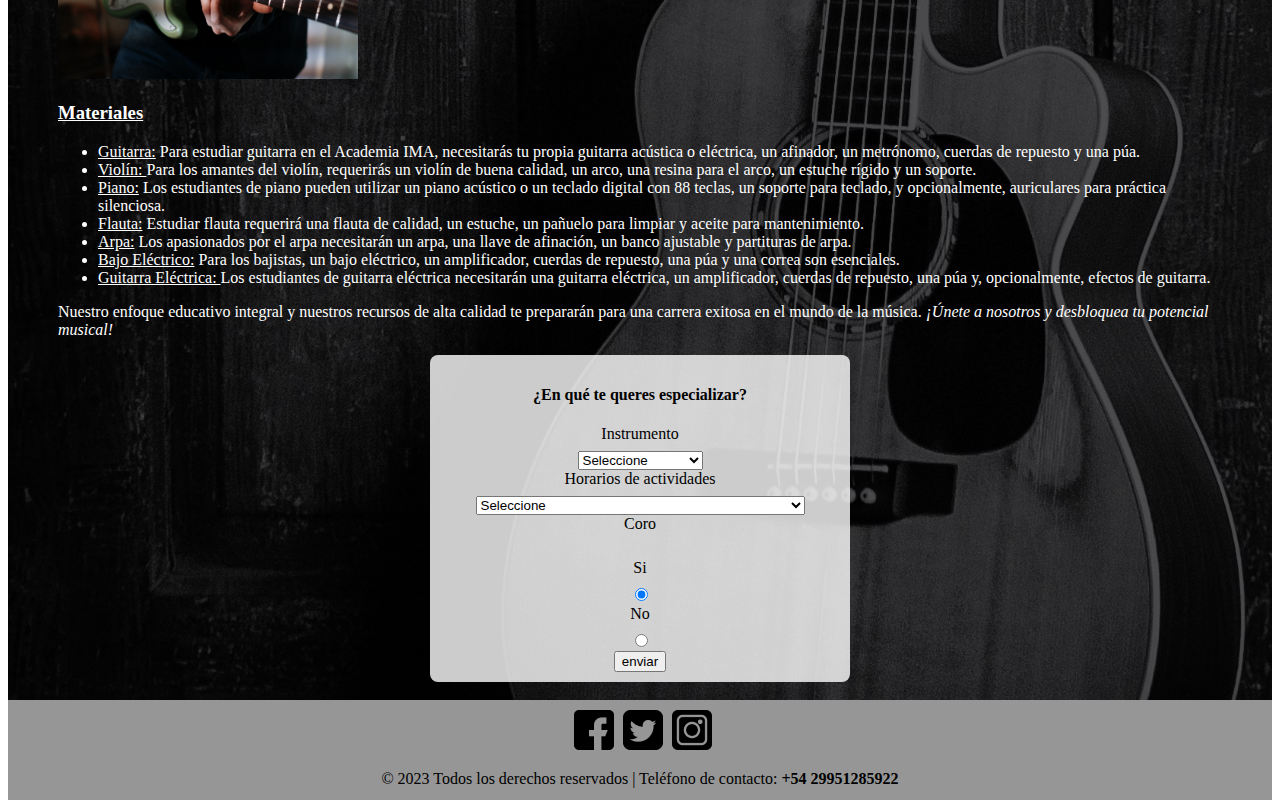
<file: música.html>
<!DOCTYPE html>
<html lang="es">
<head>
    <meta charset="UTF-8">
    <meta name="viewport" content="width=device-width, initial-scale=1.0">
    <link rel="stylesheet" href="css/musica.css">
    <link rel="shortcut icon" href="imagenes/favicon.ico" type="image/x-icon">
    <link href="https://cdn.jsdelivr.net/npm/bootstrap@5.3.2/dist/css/bootstrap.min.css" rel="stylesheet" integrity="sha384-T3c6CoIi6uLrA9TneNEoa7RxnatzjcDSCmG1MXxSR1GAsXEV/Dwwykc2MPK8M2HN" crossorigin="anonymous">
    <link rel="shortcut icon" href="imagenes/PNG/faviconoficial.png" type="image/x-icon">
    <title>Música</title>
</head>
<body> 
        <nav class="navbar sticky-top navbar-expand-lg bg-body-tertiary">
            <div class="container-fluid">
              <a class="navbar-brand" href="index.html">Academia de arte IMA</a>
              <button class="navbar-toggler" type="button" data-bs-toggle="collapse" data-bs-target="#navbarNavDropdown" aria-controls="navbarNavDropdown" aria-expanded="false" aria-label="Toggle navigation">
                <span class="navbar-toggler-icon"></span>
              </button>
              <div class="collapse navbar-collapse" id="navbarNavDropdown">
                <ul class="navbar-nav">
                  
        
                  <li class="nav-item dropdown">
                    <a class="nav-link dropdown-toggle" href="#" role="button" data-bs-toggle="dropdown" aria-expanded="false">
                      Carreras
                    </a>
                    <ul class="dropdown-menu">
                      <li><a class="dropdown-item" href="pregrado.html#modalidad">Modalidad</a></li>
                      <li><a class="dropdown-item" href="pregrado.html#pregrado">Pregrado</a></li>
                      <li><a class="dropdown-item" href="pregrado.html#grado">Grado</a></li>
                    </ul>
                  </li>
                  <li class="nav-item dropdown">
                    <a class="nav-link dropdown-toggle" href="#" role="button" data-bs-toggle="dropdown" aria-expanded="false">
                      Materias
                    </a>
                    <ul class="dropdown-menu">
                      <li><a class="dropdown-item" href="arte.html">Arte</a></li>
                      <li><a class="dropdown-item" href="danza.html">Danza</a></li>
                      <li><a class="dropdown-item" href="fotografia.html">Fotografía</a></li>
                      <li><a class="dropdown-item" href="música.html">Música</a></li>
                      <li><a class="dropdown-item" href="teatro.html">Teatro</a></li>
                    </ul>
                  </li>
                  <li class="nav-item">
                    <a class="nav-link active" aria-current="page" href="contacto.html">Contacto</a>
                  </li>
                  <li class="nav-item">
                    <a class="nav-link" href="preguntasfrecuentes.html">Preguntas frecuentes</a>
                  </li>
                </ul>

              </div>
            </div>
        </nav>
<main class="body">
<section class="centrar">
    <h1>Música</h1>
    <!--imagen y video-->
    <div class="centrarImg">
      <img id="imgcenter" src="IMAGENES/JPG/instrumentoss.jpg" alt="guitarras" title="guitarras de colores" height="300" width="500">
      <iframe width="560" height="315" src="https://www.youtube.com/embed/If_T1Q9u6FM?si=52tmC2CxUTKDEBJj" title="YouTube video player" frameborder="0" allow="accelerometer; autoplay; clipboard-write; encrypted-media; gyroscope; picture-in-picture; web-share" allowfullscreen></iframe>
    </div>
</section>
<section class="centrar">

    <p> <em>Bienvenidos a la Academia de Artes IMA</em>, donde la pasión por la música se combina con una
        educación de calidad para formar a los músicos del futuro. Nuestra academia ofrece una
        disciplina de música excepcional que se enfoca en una <strong>variedad de instrumentos</strong>, 
        incluyendo la guitarra, el violín, el piano, la flauta, el arpa, el bajo eléctrico
        y la guitarra eléctrica. Aquí, te proporcionamos un vistazo a lo que necesitarás y
        las materias que generalmente se imparten en nuestra academia.</p>

        <img  class="centrarIMg" src="IMAGENES/JPG/instrumento3.jpg" alt="saxofon" title="saxofon en una tela blanca" height="225" width="300">


    <h3><u>Plan de estudio</u></h3>
        <ul>
            <li>Teoría Musical: Aprenderás los fundamentos de la notación musical, lectura de partituras, intervalos, escalas y armonía. <br>

            <li>Práctica de Instrumento: Clases individuales centradas en el instrumento de elección para desarrollar habilidades técnicas y expresivas.</li>
                
            <li>Ensamble Musical: Participa en grupos musicales para aprender a tocar en conjunto y perfeccionar tus habilidades de colaboración.</li>
                
            <li>Composición y Arreglos: Crea música original y adapta piezas musicales existentes. </li>
                
            <li>Historia de la Música: Explora la evolución de la música a lo largo de la historia, estudiando diferentes estilos y compositores. </li>
                
            <li>Apreciación Musical: Desarrolla la capacidad de escuchar y analizar música de manera crítica.</li>
                
            <li>Tecnología Musical: Aprende a utilizar software y equipos de grabación y producción musical. </li>
                
            <li>Educación Auditiva y Solfeo: Mejora tus habilidades auditivas y tu lectura musical. </li>
                
            <li>Actuación en Vivo: Prepárate y ejecuta presentaciones en vivo para ganar experiencia en el escenario. </li>
                
            <li>Ética Musical: Comprende las consideraciones éticas y legales en la industria de la música. </li>
                
        </ul>
    <p> En el Instituto de Artes IMA, estamos comprometidos a ayudarte a alcanzar tus metas musicales, ya sea que sueñes con ser un virtuoso del violín, un maestro del piano o un legendario guitarrista de rock. Nuestro enfoque educativo integral y nuestros recursos de alta calidad te prepararán para una carrera exitosa en el mundo de la música.</p>
    <img src="IMAGENES/JPG/orquesta1.jpg" alt="orquesta" title="orqueta sinfonica" height="200" width="300">
    <img src="IMAGENES/JPG/gentemusica.jpg" alt="gente tocando instrumentos" title="gente estudiando musica con instrumentos" height="200" width="300">
    <img src="IMAGENES/JPG/estudio.jpg" alt="estuido de grabación" title="estudio de grabación de la academia" height="200" width="300">
    <img src="IMAGENES/JPG/guitarra.jpg" alt="guitarra" title="guitarra electrica" height="200" width="300">
</section>
<section class="centrar">
    <h3><u>Materiales</u></h3>
    <ul>
        <li> <u>Guitarra:</u> Para estudiar guitarra en el Academia IMA, necesitarás tu propia guitarra acústica o eléctrica, un afinador, un metrónomo, cuerdas de repuesto y una púa. </li>

        <li> <u>Violín: </u>Para los amantes del violín, requerirás un violín de buena calidad, un arco, una resina para el arco, un estuche rígido y un soporte.</li>
            
        <li> <u>Piano:</u> Los estudiantes de piano pueden utilizar un piano acústico o un teclado digital con 88 teclas, un soporte para teclado, y opcionalmente, auriculares para práctica silenciosa.</li>
            
        <li> <u>Flauta:</u> Estudiar flauta requerirá una flauta de calidad, un estuche, un pañuelo para limpiar y aceite para mantenimiento. </li>
            
        <li> <u>Arpa:</u> Los apasionados por el arpa necesitarán un arpa, una llave de afinación, un banco ajustable y partituras de arpa. </li>
            
        <li> <u>Bajo Eléctrico:</u> Para los bajistas, un bajo eléctrico, un amplificador, cuerdas de repuesto, una púa y una correa son esenciales.</li>
            
        <li> <u>Guitarra Eléctrica: </u>Los estudiantes de guitarra eléctrica necesitarán una guitarra eléctrica, un amplificador, cuerdas de repuesto, una púa y, opcionalmente, efectos de guitarra.</li>
    </ul>

    <p>Nuestro enfoque educativo integral y nuestros recursos de alta calidad te prepararán para una carrera exitosa en el mundo de la música. <em>¡Únete a nosotros y desbloquea tu potencial musical!</em> </p>

  <form action="enviodeform.html" method="post">
    <h4>¿En qué te queres especializar?</h4>
    <label for="instrumento">Instrumento</label>
    <select name="tipo" id="instrumento">
        <option>Seleccione</option>
        <option value="instrumento1">Piano</option>
        <option value="instrumento2">Violín</option>
        <option value="instrumento3">Guitarra</option>
        <option value="instrumento4">Flauta</option>
        <option value="instrumento5">Arpa</option>
        <option value="instrumento6">Bajo Eléctrico</option>
        <option value="instrumento7">Guitarra Eléctrica</option>
    </select> <br>

    <label for="actividades">Horarios de actividades</label>
    <select name="actividad" id="actividades">
        <option>Seleccione</option>
        <option value="horario1">Turno Tarde: Lunes a Viernes (13:00 a 17:30hs)</option>
        <option value="horario2">Turno Mañana: Martes a Viernes (8:00 a 12:00hs)</option>
        <option value="horario3">Turno Vespertino: Lunes a Jueves(18:30 a 22:00hs)</option>
    </select> <br>

    <label>Coro</label> <br>
        <label for="si">Si</label>
        <input type="radio" name="Seleccione" value="opcion" id="si" checked>
        <label for="no">No</label>
        <input type="radio" name="Seleccione" value="opcion_2" id="no"> <br>
        <input type="submit" name="info" value="enviar" id="enviar_info"> 
  </form> 
</section> <br> 
</main>

<footer>
  <div id="piedepag">
      <a href="https://www.facebook.com/profile.php?id=61553231023202&locale=es_LA" target="_blank">
          <img class="zoom" src="IMAGENES/PNG/facebook.png" alt="seguinos en facebook" title="logo de facebook" height="40" width="40"></a>
      <a href="https://twitter.com/Academia_IMa" target="_blank">
          <img class="zoom" src="IMAGENES/PNG/twitter.png" alt="seguinos en twitter" title="logo de twitter" height="40" width="40"></a>
      <a href="https://www.instagram.com/academiadeartesima/?next=%2F" target="_blank">
          <img class="zoom" src="IMAGENES/PNG/instagram.png" alt="seguinos en instagram" title="logo de instagram" height="40" width="40"></a>
          <footer>
      <p>&copy; 2023 Todos los derechos reservados | Teléfono de contacto: <strong>+54 29951285922</strong></p>
  </div>
</footer>
<script src="https://cdn.jsdelivr.net/npm/bootstrap@5.3.2/dist/js/bootstrap.bundle.min.js" integrity="sha384-C6RzsynM9kWDrMNeT87bh95OGNyZPhcTNXj1NW7RuBCsyN/o0jlpcV8Qyq46cDfL" crossorigin="anonymous"></script>
</body>
</html>

    <!-- mas imagenes, salta error en el inframe de youtube (queda obsoleto y pide que use css)!-->
</file>
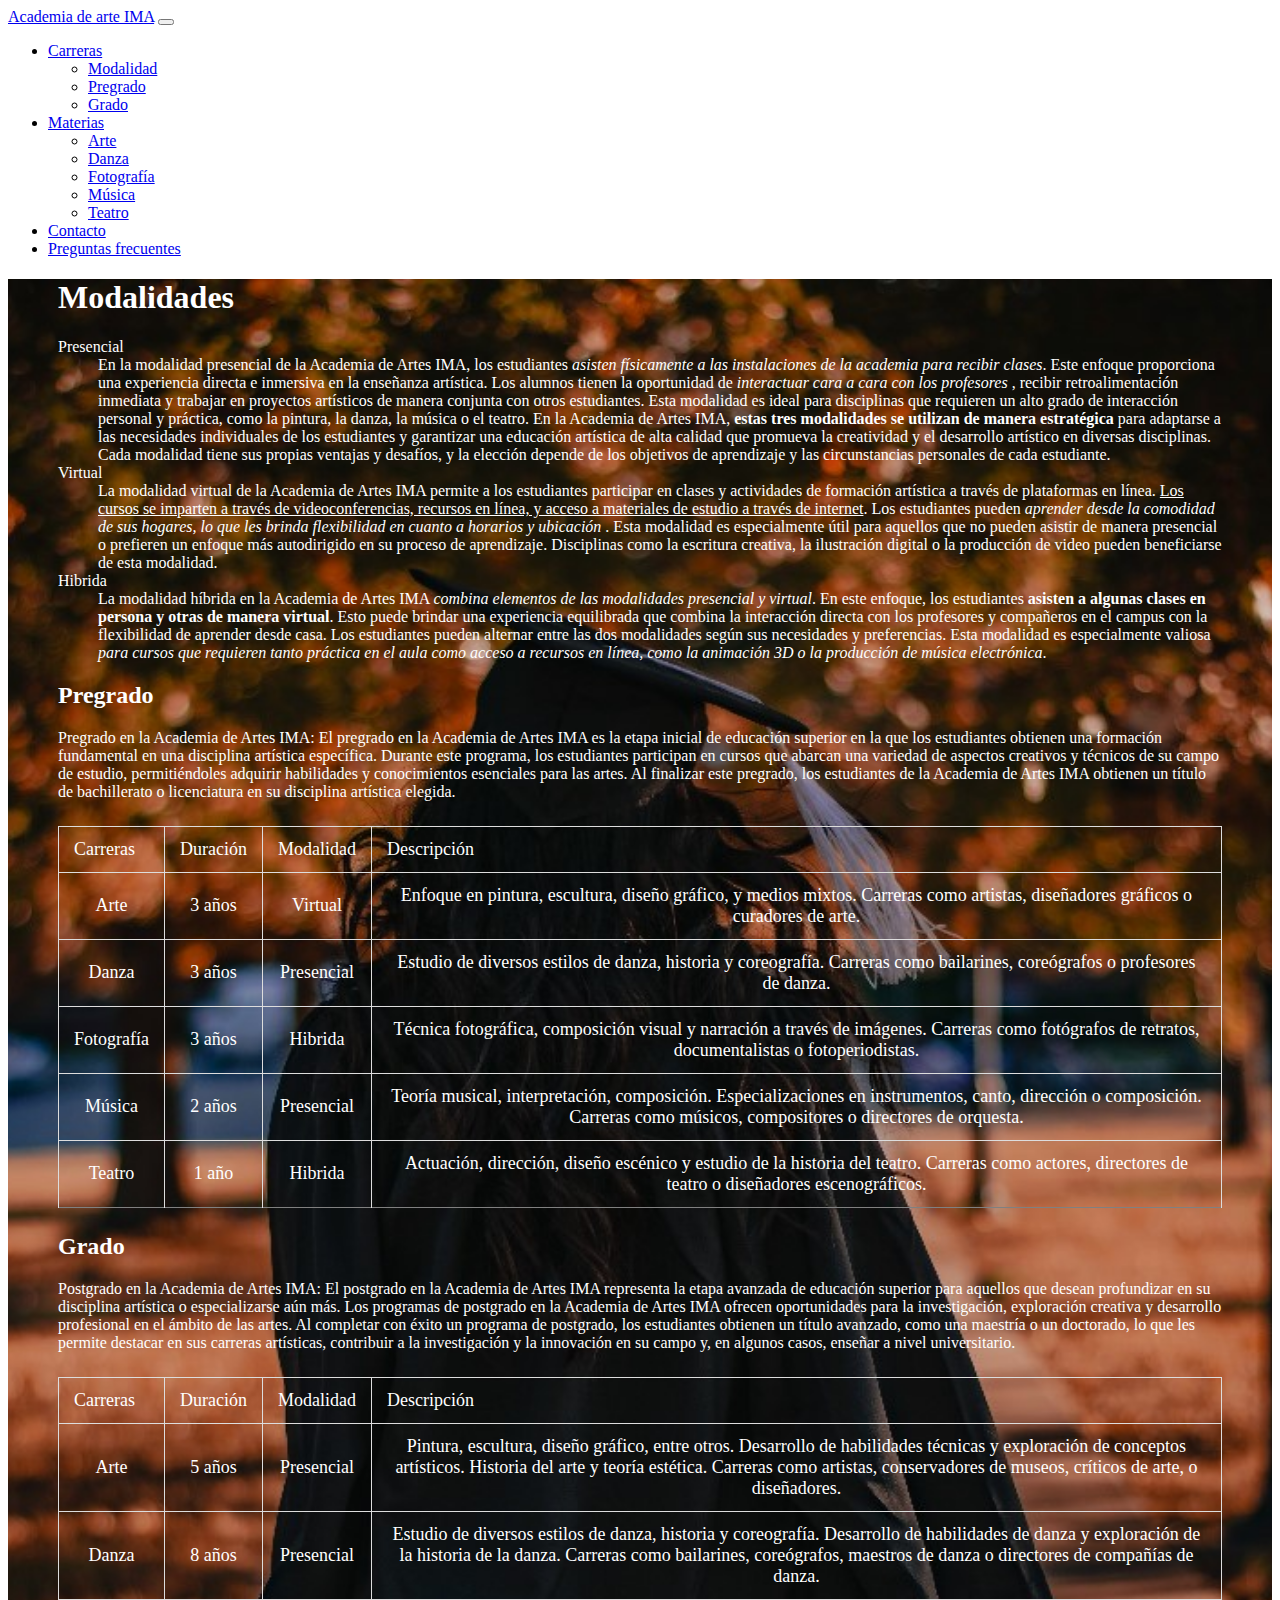
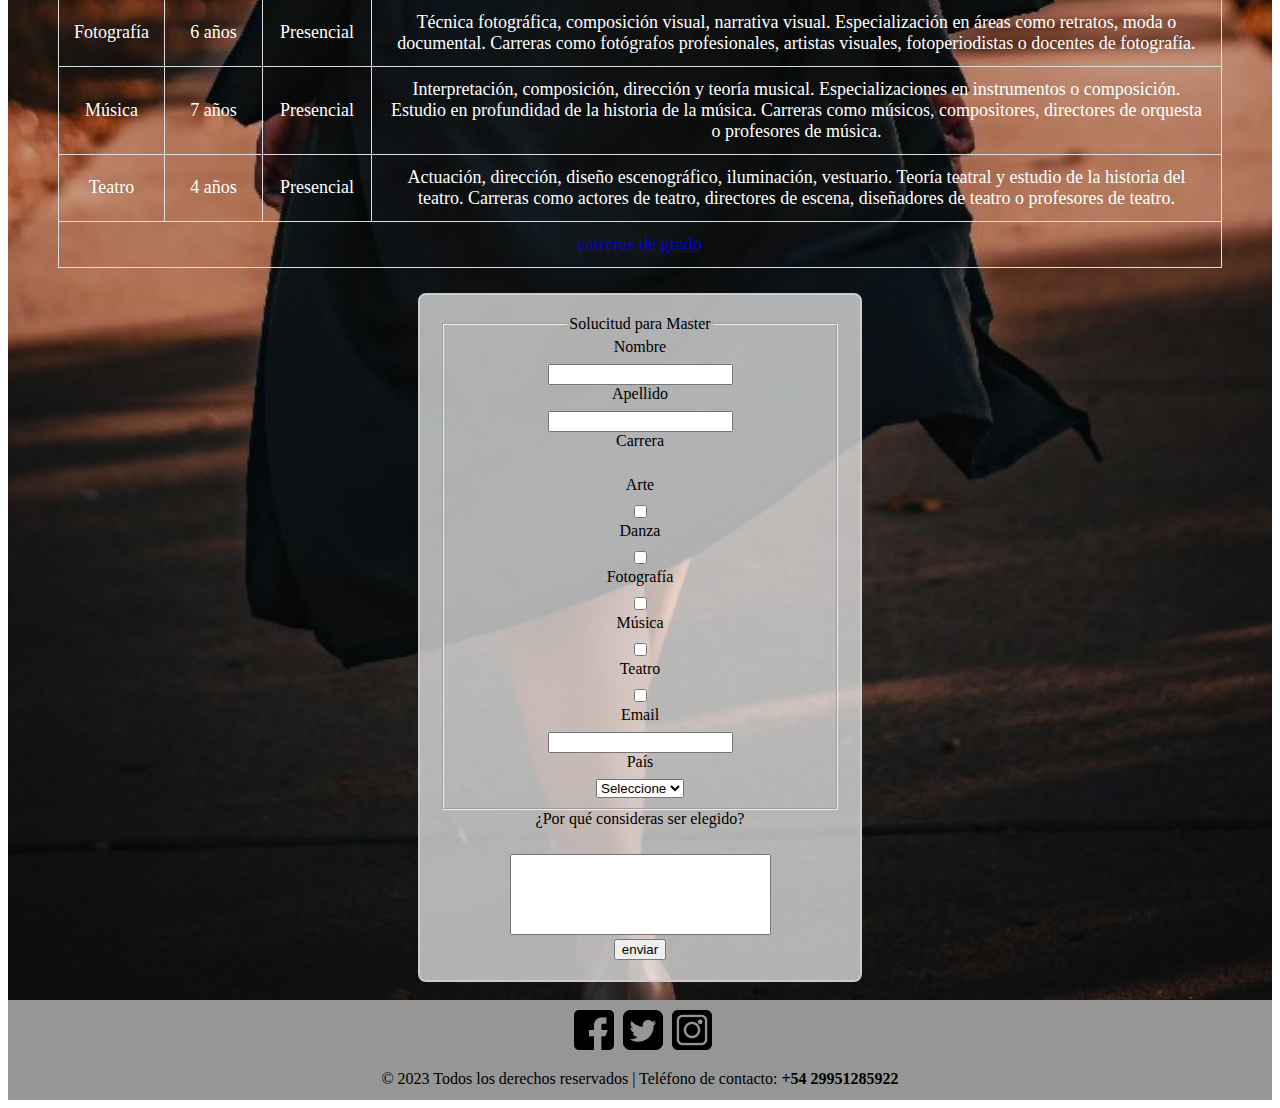
<file: pregrado.html>
<!DOCTYPE html>
<html lang="es">
<head>
    <meta charset="UTF-8">
    <meta name="viewport" content="width=device-width, initial-scale=1.0">
    <link rel="stylesheet" href="css/pregrado.css">
    <link rel="shortcut icon" href="imagenes/favicon.ico" type="image/x-icon">
    <link href="https://cdn.jsdelivr.net/npm/bootstrap@5.3.2/dist/css/bootstrap.min.css" rel="stylesheet" integrity="sha384-T3c6CoIi6uLrA9TneNEoa7RxnatzjcDSCmG1MXxSR1GAsXEV/Dwwykc2MPK8M2HN" crossorigin="anonymous">
    <link rel="shortcut icon" href="imagenes/PNG/faviconoficial.png" type="image/x-icon">
    <title>Pregrado</title>
</head>
<body>
            <nav class="navbar sticky-top  navbar-expand-lg bg-body-tertiary ">
                <div class="container-fluid">
                  <a class="navbar-brand" href="index.html">Academia de arte IMA</a>
                  <button class="navbar-toggler" type="button" data-bs-toggle="collapse" data-bs-target="#navbarNavDropdown" aria-controls="navbarNavDropdown" aria-expanded="false" aria-label="Toggle navigation">
                    <span class="navbar-toggler-icon"></span>
                  </button>
                  <div class="collapse navbar-collapse" id="navbarNavDropdown">
                    <ul class="navbar-nav">
                      
            
                      <li class="nav-item dropdown">
                        <a class="nav-link dropdown-toggle" href="#" role="button" data-bs-toggle="dropdown" aria-expanded="false">
                          Carreras
                        </a>
                        <ul class="dropdown-menu">
                            <li><a class="dropdown-item" href="pregrado.html#modalidad">Modalidad</a></li>
                          <li><a class="dropdown-item" href="pregrado.html#pregrado">Pregrado</a></li>
                          <li><a class="dropdown-item" href="pregrado.html#grado">Grado</a></li>
                        </ul>
                      </li>
                      <li class="nav-item dropdown">
                        <a class="nav-link dropdown-toggle" href="#" role="button" data-bs-toggle="dropdown" aria-expanded="false">
                          Materias
                        </a>
                        <ul class="dropdown-menu">
                          <li><a class="dropdown-item" href="arte.html">Arte</a></li>
                          <li><a class="dropdown-item" href="danza.html">Danza</a></li>
                          <li><a class="dropdown-item" href="fotografia.html">Fotografía</a></li>
                          <li><a class="dropdown-item" href="música.html">Música</a></li>
                          <li><a class="dropdown-item" href="teatro.html">Teatro</a></li>
                        </ul>
                      </li>
                      <li class="nav-item">
                        <a class="nav-link active" aria-current="page" href="contacto.html">Contacto</a>
                      </li>
                      <li class="nav-item">
                        <a class="nav-link" href="preguntasfrecuentes.html">Preguntas frecuentes</a>
                      </li>
                    </ul>

                  </div>
                </div>
            </nav>
    
<main class="body">
    <section class="centrar">     
<div>
    <h1 id="modalidad">Modalidades</h1>
<dl>
    <dt>Presencial</dt>
    <dd>En la modalidad presencial de la Academia de Artes IMA, los estudiantes <em>asisten físicamente a las instalaciones de la academia para recibir clases</em>. Este enfoque proporciona una experiencia directa e inmersiva en la enseñanza artística. Los alumnos tienen la oportunidad de <em>interactuar cara a cara con los profesores</em> , recibir retroalimentación inmediata y trabajar en proyectos artísticos de manera conjunta con otros estudiantes. Esta modalidad es ideal para disciplinas que requieren un alto grado de interacción personal y práctica, como la pintura, la danza, la música o el teatro.
        En la Academia de Artes IMA, <strong>estas tres modalidades se utilizan de manera estratégica</strong>  para adaptarse a las necesidades individuales de los estudiantes y garantizar una educación artística de alta calidad que promueva la creatividad y el desarrollo artístico en diversas disciplinas. Cada modalidad tiene sus propias ventajas y desafíos, y la elección depende de los objetivos de aprendizaje y las circunstancias personales de cada estudiante.
    </dd>

    <dt>Virtual</dt>
    <dd>La modalidad virtual de la Academia de Artes IMA permite a los estudiantes participar en clases y actividades de formación artística a través de plataformas en línea.  <u>Los cursos se imparten a través de videoconferencias, recursos en línea, y acceso a materiales de estudio a través de internet</u>. Los estudiantes pueden <em>aprender desde la comodidad de sus hogares, lo que les brinda flexibilidad en cuanto a horarios y ubicación</em> . Esta modalidad es especialmente útil para aquellos que no pueden asistir de manera presencial o prefieren un enfoque más autodirigido en su proceso de aprendizaje. Disciplinas como la escritura creativa, la ilustración digital o la producción de video pueden beneficiarse de esta modalidad.
        </dd>

    <dt>Hibrida</dt>
    <dd>La modalidad híbrida en la Academia de Artes IMA <em>combina elementos de las modalidades presencial y virtual</em>. En este enfoque, los estudiantes <strong>asisten a algunas clases en persona y otras de manera virtual</strong>. Esto puede brindar una experiencia equilibrada que combina la interacción directa con los profesores y compañeros en el campus con la flexibilidad de aprender desde casa. Los estudiantes pueden alternar entre las dos modalidades según sus necesidades y preferencias. Esta modalidad es especialmente valiosa <em>para cursos que requieren tanto práctica en el aula como acceso a recursos en línea, como la animación 3D o la producción de música electrónica</em>. </dd>
</dl>
</div>
    </section>
    <section class="centrar">
    
    <h2 id="pregrado">Pregrado</h2>
    <p>Pregrado en la Academia de Artes IMA:
        El pregrado en la Academia de Artes IMA es la etapa inicial de educación superior en la que los estudiantes obtienen una formación fundamental en una disciplina artística específica. Durante este programa, los estudiantes participan en cursos que abarcan una variedad de aspectos creativos y técnicos de su campo de estudio, permitiéndoles adquirir habilidades y conocimientos esenciales para las artes. Al finalizar este pregrado, los estudiantes de la Academia de Artes IMA obtienen un título de bachillerato o licenciatura en su disciplina artística elegida.</p>

    <table border="1" class="styled-table">
    <thead>
    <tr>
        <td>Carreras</td>
        <td>Duración</td>
        <td>Modalidad</td>
        <td>Descripción</td>
    </tr>
    </thead>
    <tbody align="center">
    <tr>
        <td>Arte</td>
        <td>3 años</td>
        <td>Virtual</td>
        <td>Enfoque en pintura, escultura, diseño gráfico, y medios mixtos. Carreras como artistas, diseñadores gráficos o curadores de arte.</td>
    </tr>
    <tr>
        <td>Danza</td>
        <td>3 años</td>
        <td>Presencial</td>
        <td>Estudio de diversos estilos de danza, historia y coreografía. Carreras como bailarines, coreógrafos o profesores de danza.</td>
    </tr>
    <tr>
        <td>Fotografía</td>
        <td>3 años</td>
        <td>Hibrida</td>
        <td>Técnica fotográfica, composición visual y narración a través de imágenes. Carreras como fotógrafos de retratos, documentalistas o fotoperiodistas.</td>
    </tr>
    <tr>
        <td>Música</td>
        <td>2 años </td>
        <td>Presencial</td>
        <td>Teoría musical, interpretación, composición. Especializaciones en instrumentos, canto, dirección o composición. Carreras como músicos, compositores o directores de orquesta.</td>
    </tr>
    <tr>
        <td>Teatro</td>
        <td>1 año</td>
        <td>Hibrida</td>
        <td>Actuación, dirección, diseño escénico y estudio de la historia del teatro. Carreras como actores, directores de teatro o diseñadores escenográficos.</td>
    </tr>
    </tbody>
    </table>
</section>
<section class="centrar">

<div>
    <h2 id="grado">Grado</h2>
    <p>Postgrado en la Academia de Artes IMA:
        El postgrado en la Academia de Artes IMA representa la etapa avanzada de educación superior para aquellos que desean profundizar en su disciplina artística o especializarse aún más. Los programas de postgrado en la Academia de Artes IMA ofrecen oportunidades para la investigación, exploración creativa y desarrollo profesional en el ámbito de las artes. Al completar con éxito un programa de postgrado, los estudiantes obtienen un título avanzado, como una maestría o un doctorado, lo que les permite destacar en sus carreras artísticas, contribuir a la investigación y la innovación en su campo y, en algunos casos, enseñar a nivel universitario.</p>
</div>
    <table border="1" class="styled-table">
        <thead>
        <tr>
            <td>Carreras</td>
            <td>Duración</td>
            <td>Modalidad</td>
            <td>Descripción</td>
        </tr>
        </thead>
        <tbody align="center">
        <tr>
            <td>Arte</td>
            <td>5 años</td>
            <td>Presencial</td>
            <td>Pintura, escultura, diseño gráfico, entre otros.
                Desarrollo de habilidades técnicas y exploración de conceptos artísticos.
                Historia del arte y teoría estética.
                Carreras como artistas, conservadores de museos, críticos de arte, o diseñadores.
            </td>
        </tr>
        <tr>
            <td>Danza</td>
            <td>8 años</td>
            <td>Presencial</td>
            <td>Estudio de diversos estilos de danza, historia y coreografía.
                Desarrollo de habilidades de danza y exploración de la historia de la danza.
                Carreras como bailarines, coreógrafos, maestros de danza o directores de compañías de danza.
            </td>
        </tr>
        <tr>
            <td>Fotografía</td>
            <td>6 años</td>
            <td>Presencial</td>
            <td>Técnica fotográfica, composición visual, narrativa visual.
                Especialización en áreas como retratos, moda o documental.
                Carreras como fotógrafos profesionales, artistas visuales, fotoperiodistas o docentes de fotografía.
            </td>
        </tr>
        <tr>
            <td>Música</td>
            <td>7 años</td>
            <td>Presencial</td>
            <td>Interpretación, composición, dirección y teoría musical.
                Especializaciones en instrumentos o composición.
                Estudio en profundidad de la historia de la música.
                Carreras como músicos, compositores, directores de orquesta o profesores de música.
            </td>
        </tr>
        <tr>
            <td>Teatro</td>
            <td>4 años</td>
            <td>Presencial</td>
            <td>Actuación, dirección, diseño escenográfico, iluminación, vestuario.
                Teoría teatral y estudio de la historia del teatro.
                Carreras como actores de teatro, directores de escena, diseñadores de teatro o profesores de teatro.
            </td>
        </tr>
        </tbody>
        <tfoot>
            <tr>
                <td colspan="4" align="center"><a href="https://www.kennedy.edu.ar/tipo-de-carrera/carreras-de-grado/">carreras de grado</a></td>
            </tr>
        </tfoot>
        </table>
    
    <form action="enviodeform.html" method="post">
            <fieldset>
                <legend>Solucitud para Master</legend>
                <label for="NOM">Nombre</label>
                <input type="text" name="nom_usuario" id="NOM"> <br>
        
                <label for="apellido">Apellido</label>
                <input type="text" name="apellido_usuario" id="apellido"> <br>

                <label>Carrera</label> <br>
                <label for="arte">Arte</label>
                <input type="checkbox" name="selecccarrera_1" value="selecccarrera" id="arte">

                <label for="danza">Danza</label>
                <input type="checkbox" name="selecccarrera_2" value="selecccarrera" id="danza">

                <label for="fotografía">Fotografía</label>
                <input type="checkbox" name="selecccarrera_3" value="selecccarrera" id="fotografía">

                <label for="musica">Música</label>
                <input type="checkbox" name="selecccarrera_4" value="selecccarrera" id="musica">
                
                <label for="teatro">Teatro</label>
                <input type="checkbox" name="selecccarrera_5" value="selecccarrera"  id="teatro"> <br>
        
                <label for="email">Email</label>
                <input type="email" name="email_usuario" id="email" required> <br>

                <label for="elegirpaís">País</label>
                <select name="paises" id="elegirpaís">
                    <option>Seleccione</option>
                    <option value="País1">EE.UU</option>
                    <option value="País2">Japón</option>
                    <option value="País3">Inglaterra</option>
                    <option value="País4">Paris</option>
                </select> <br>
            </fieldset>

        <label for="motivo">¿Por qué consideras ser elegido?</label> <br>
        <textarea name="motivo_elegir" id="motivo" cols="30" rows="5"></textarea><br>
        <input type="submit" name="info" value="enviar" id="enviar_info">   
    </form>
</section><br>
</main>
<footer>
    <div id="piedepag">
        <a href="https://www.facebook.com/profile.php?id=61553231023202&locale=es_LA" target="_blank">
            <img class="zoom" src="IMAGENES/PNG/facebook.png" alt="seguinos en facebook" title="logo de facebook" height="40" width="40"></a>
        <a href="https://twitter.com/Academia_IMa" target="_blank">
            <img class="zoom" src="IMAGENES/PNG/twitter.png" alt="seguinos en twitter" title="logo de twitter" height="40" width="40"></a>
        <a href="https://www.instagram.com/academiadeartesima/?next=%2F" target="_blank">
            <img class="zoom" src="IMAGENES/PNG/instagram.png" alt="seguinos en instagram" title="logo de instagram" height="40" width="40"></a>
            <footer>
        <p>&copy; 2023 Todos los derechos reservados | Teléfono de contacto: <strong>+54 29951285922</strong></p>
    </div>
</footer>
<script src="https://cdn.jsdelivr.net/npm/bootstrap@5.3.2/dist/js/bootstrap.bundle.min.js" integrity="sha384-C6RzsynM9kWDrMNeT87bh95OGNyZPhcTNXj1NW7RuBCsyN/o0jlpcV8Qyq46cDfL" crossorigin="anonymous"></script>
</body>
</html>
</file>
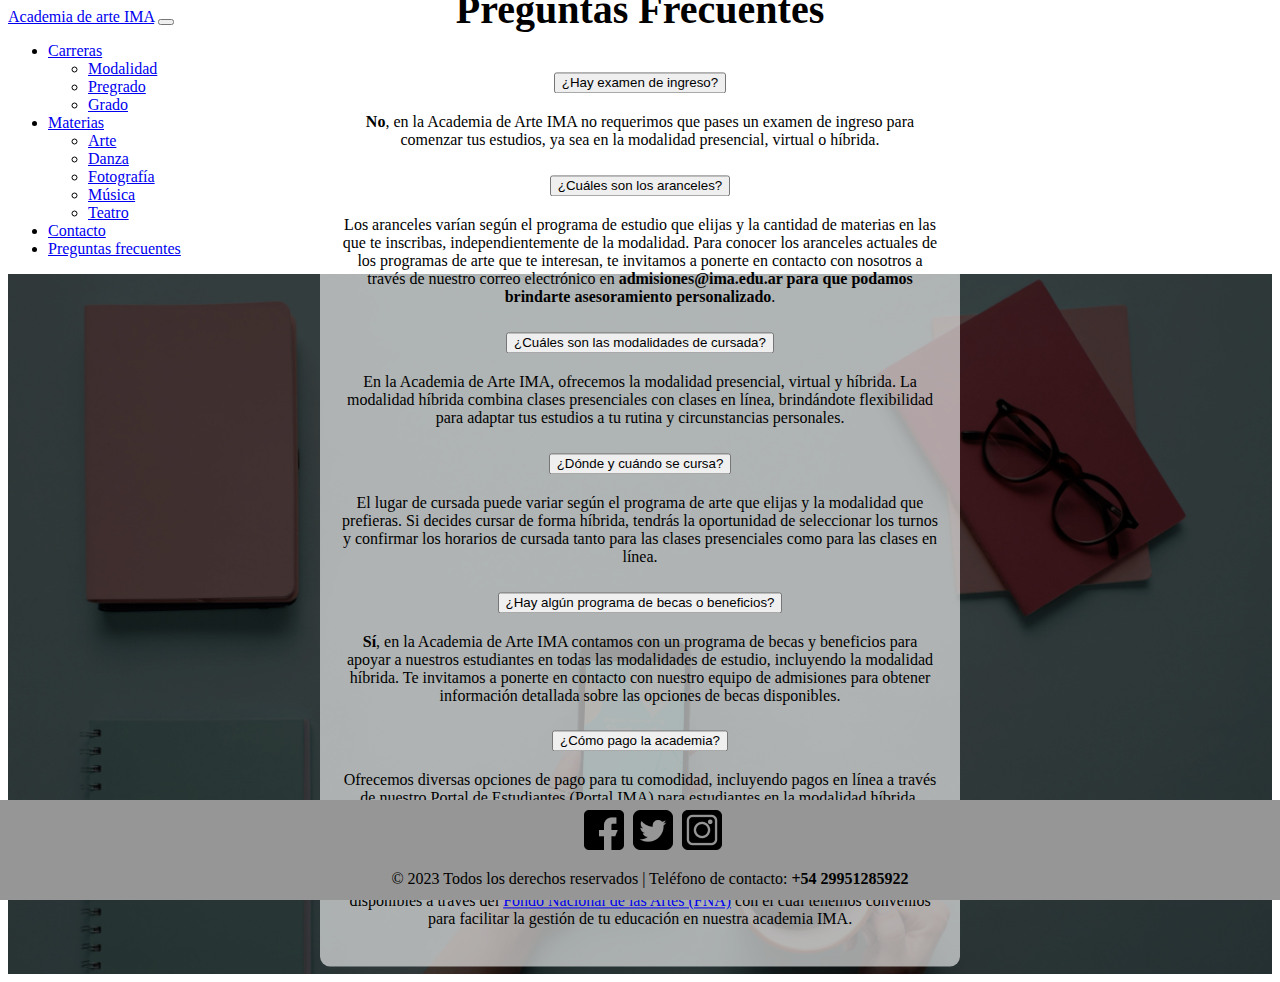
<file: preguntasfrecuentes.html>
<!DOCTYPE html>
<html lang="es">
<head>
    <meta charset="UTF-8">
    <meta name="viewport" content="width=device-width, initial-scale=1.0">
    <link rel="stylesheet" href="css/preguntasfrecuentes.css">
    <link rel="shortcut icon" href="imagenes/favicon.ico" type="image/x-icon">
    <link href="https://cdn.jsdelivr.net/npm/bootstrap@5.3.2/dist/css/bootstrap.min.css" rel="stylesheet" integrity="sha384-T3c6CoIi6uLrA9TneNEoa7RxnatzjcDSCmG1MXxSR1GAsXEV/Dwwykc2MPK8M2HN" crossorigin="anonymous">
    <link rel="shortcut icon" href="imagenes/PNG/faviconoficial.png" type="image/x-icon">
    
    <title>Preguntas</title>
</head>
<body>
    <nav class="navbar sticky-top navbar-expand-lg bg-body-tertiary">
        <div class="container-fluid">
          <a class="navbar-brand" href="index.html">Academia de arte IMA</a>
          <button class="navbar-toggler" type="button" data-bs-toggle="collapse" data-bs-target="#navbarNavDropdown" aria-controls="navbarNavDropdown" aria-expanded="false" aria-label="Toggle navigation">
            <span class="navbar-toggler-icon"></span>
          </button>
          <div class="collapse navbar-collapse" id="navbarNavDropdown">
            <ul class="navbar-nav" id="centro">
              <li class="nav-item dropdown">
                <a class="nav-link dropdown-toggle" href="#" role="button" data-bs-toggle="dropdown" aria-expanded="false">
                  Carreras
                </a>
                <ul class="dropdown-menu">
                  <li><a class="dropdown-item" href="pregrado.html#modalidad">Modalidad</a></li>
                  <li><a class="dropdown-item" href="pregrado.html#pregrado">Pregrado</a></li>
                  <li><a class="dropdown-item" href="pregrado.html#grado">Grado</a></li>
                </ul>
              </li>
              <li class="nav-item dropdown">
                <a class="nav-link dropdown-toggle" href="#" role="button" data-bs-toggle="dropdown" aria-expanded="false">
                  Materias
                </a>
                <ul class="dropdown-menu">
                  <li><a class="dropdown-item" href="arte.html">Arte</a></li>
                  <li><a class="dropdown-item" href="danza.html">Danza</a></li>
                  <li><a class="dropdown-item" href="fotografia.html">Fotografía</a></li>
                  <li><a class="dropdown-item" href="música.html">Música</a></li>
                  <li><a class="dropdown-item" href="teatro.html">Teatro</a></li>
                </ul>
              </li>
              <li class="nav-item">
                <a class="nav-link active" aria-current="page" href="contacto.html">Contacto</a>
              </li>
              <li class="nav-item">
                <a class="nav-link" href="preguntasfrecuentes.html">Preguntas frecuentes</a>
              </li>
            </ul>
          </div>
        </div>
    </nav>
<main>
    <div id="cajagrande">
        <article class="centrar">
            <h2 style="font-size: 40px;">Preguntas Frecuentes</h2>
            <div class="accordion accordion-flush" id="accordionFlushExample">
                <!-- Pregunta 1 -->
                <div class="accordion-item">
                    <h2 class="accordion-header">
                        <button class="accordion-button collapsed" type="button" data-bs-toggle="collapse" data-bs-target="#flush-collapseOne" aria-expanded="false" aria-controls="flush-collapseOne">
                            ¿Hay examen de ingreso?
                        </button>
                    </h2>
                    <div id="flush-collapseOne" class="accordion-collapse collapse" data-bs-parent="#accordionFlushExample">
                        <div class="accordion-body">
                            <strong>No</strong>, en la Academia de Arte IMA no requerimos que pases un examen de ingreso para comenzar tus estudios, ya sea en la modalidad presencial, virtual o híbrida.
                        </div>
                    </div>
                </div>

                <!-- Pregunta 2 -->
                <div class="accordion-item">
                    <h2 class="accordion-header">
                        <button class="accordion-button collapsed" type="button" data-bs-toggle="collapse" data-bs-target="#flush-collapseTwo" aria-expanded="false" aria-controls="flush-collapseTwo">
                            ¿Cuáles son los aranceles?
                        </button>
                    </h2>
                    <div id="flush-collapseTwo" class="accordion-collapse collapse" data-bs-parent="#accordionFlushExample">
                        <div class="accordion-body">
                            Los aranceles varían según el programa de estudio que elijas y la cantidad de materias en las que te inscribas, independientemente de la modalidad. Para conocer los aranceles actuales de los programas de arte que te interesan, te invitamos a ponerte en contacto con nosotros a través de nuestro correo electrónico en <strong>admisiones@ima.edu.ar para que podamos brindarte asesoramiento personalizado</strong>.
                        </div>
                    </div>
                </div>

                <!-- Pregunta 3 -->
                <div class="accordion-item">
                    <h2 class="accordion-header">
                        <button class="accordion-button collapsed" type="button" data-bs-toggle="collapse" data-bs-target="#flush-collapseThree" aria-expanded="false" aria-controls="flush-collapseThree">
                            ¿Cuáles son las modalidades de cursada?
                        </button>
                    </h2>
                    <div id="flush-collapseThree" class="accordion-collapse collapse" data-bs-parent="#accordionFlushExample">
                        <div class="accordion-body">
                            En la Academia de Arte IMA, ofrecemos la modalidad presencial, virtual y híbrida. La modalidad híbrida combina clases presenciales con clases en línea, brindándote flexibilidad para adaptar tus estudios a tu rutina y circunstancias personales.
                        </div>
                    </div>
                </div>

                <!-- Pregunta 4 -->
                <div class="accordion-item">
                    <h2 class="accordion-header">
                        <button class="accordion-button collapsed" type="button" data-bs-toggle="collapse" data-bs-target="#flush-collapseFour" aria-expanded="false" aria-controls="flush-collapseFour">
                            ¿Dónde y cuándo se cursa?
                        </button>
                    </h2>
                    <div id="flush-collapseFour" class="accordion-collapse collapse" data-bs-parent="#accordionFlushExample">
                        <div class="accordion-body">
                            El lugar de cursada puede variar según el programa de arte que elijas y la modalidad que prefieras. Si decides cursar de forma híbrida, tendrás la oportunidad de seleccionar los turnos y confirmar los horarios de cursada tanto para las clases presenciales como para las clases en línea.
                        </div>
                    </div>
                </div>

                <!-- Pregunta 5 -->
                <div class="accordion-item">
                    <h2 class="accordion-header">
                        <button class="accordion-button collapsed" type="button" data-bs-toggle="collapse" data-bs-target="#flush-collapseFive" aria-expanded="false" aria-controls="flush-collapseFive">
                            ¿Hay algún programa de becas o beneficios?
                        </button>
                    </h2>
                    <div id="flush-collapseFive" class="accordion-collapse collapse" data-bs-parent="#accordionFlushExample">
                        <div class="accordion-body">
                            <strong>Sí</strong>, en la Academia de Arte IMA contamos con un programa de becas y beneficios para apoyar a nuestros estudiantes en todas las modalidades de estudio, incluyendo la modalidad híbrida. Te invitamos a ponerte en contacto con nuestro equipo de admisiones para obtener información detallada sobre las opciones de becas disponibles.
                        </div>
                    </div>
                </div>

                <!-- Pregunta 6 -->
                <div class="accordion-item">
                    <h2 class="accordion-header">
                        <button class="accordion-button collapsed" type="button" data-bs-toggle="collapse" data-bs-target="#flush-collapseSix" aria-expanded="false" aria-controls="flush-collapseSix">
                            ¿Cómo pago la academia?
                        </button>
                    </h2>
                    <div id="flush-collapseSix" class="accordion-collapse collapse" data-bs-parent="#accordionFlushExample">
                        <div class="accordion-body">
                            Ofrecemos diversas opciones de pago para tu comodidad, incluyendo pagos en línea a través de nuestro Portal de Estudiantes (Portal IMA) para estudiantes en la modalidad híbrida.
                        </div>
                    </div>
                </div>

                <!-- Pregunta 7 -->
                <div class="accordion-item">
                  <h2 class="accordion-header">
                      <button class="accordion-button collapsed" type="button" data-bs-toggle="collapse" data-bs-target="#flush-collapseSeven" aria-expanded="false" aria-controls="flush-collapseSeven">
                          ¿No contas con recursos necesarios?
                      </button>
                  </h2>
                  <div id="flush-collapseSeven" class="accordion-collapse collapse" data-bs-parent="#accordionFlushExample">
                      <div class="accordion-body">
                      En caso de no contar con los recursos económicos, a nivel nacional existen préstamos y becas disponibles a través del <a href="https://www.argentina.gob.ar/cultura/fna">Fondo Nacional de las Artes (FNA)</a> con el cual tenemos convenios para facilitar la gestión de tu educación en nuestra academia IMA. <br> <br>
                      </div>
                  </div>
              </div>           
</main>
<footer>
  <div id="piedepag">
      <a href="https://www.facebook.com/profile.php?id=61553231023202&locale=es_LA" target="_blank">
          <img class="zoom" src="IMAGENES/PNG/facebook.png" alt="seguinos en facebook" title="logo de facebook" height="40" width="40"></a>
      <a href="https://twitter.com/Academia_IMa" target="_blank">
          <img class="zoom" src="IMAGENES/PNG/twitter.png" alt="seguinos en twitter" title="logo de twitter" height="40" width="40"></a>
      <a href="https://www.instagram.com/academiadeartesima/?next=%2F" target="_blank">
          <img class="zoom" src="IMAGENES/PNG/instagram.png" alt="seguinos en instagram" title="logo de instagram" height="40" width="40"></a>
          <footer>
      <p>&copy; 2023 Todos los derechos reservados | Teléfono de contacto: <strong>+54 29951285922</strong></p>
  </div>
</footer>
<script src="https://cdn.jsdelivr.net/npm/bootstrap@5.3.2/dist/js/bootstrap.bundle.min.js" integrity="sha384-C6RzsynM9kWDrMNeT87bh95OGNyZPhcTNXj1NW7RuBCsyN/o0jlpcV8Qyq46cDfL" crossorigin="anonymous"></script>
</body>
</html>
</file>
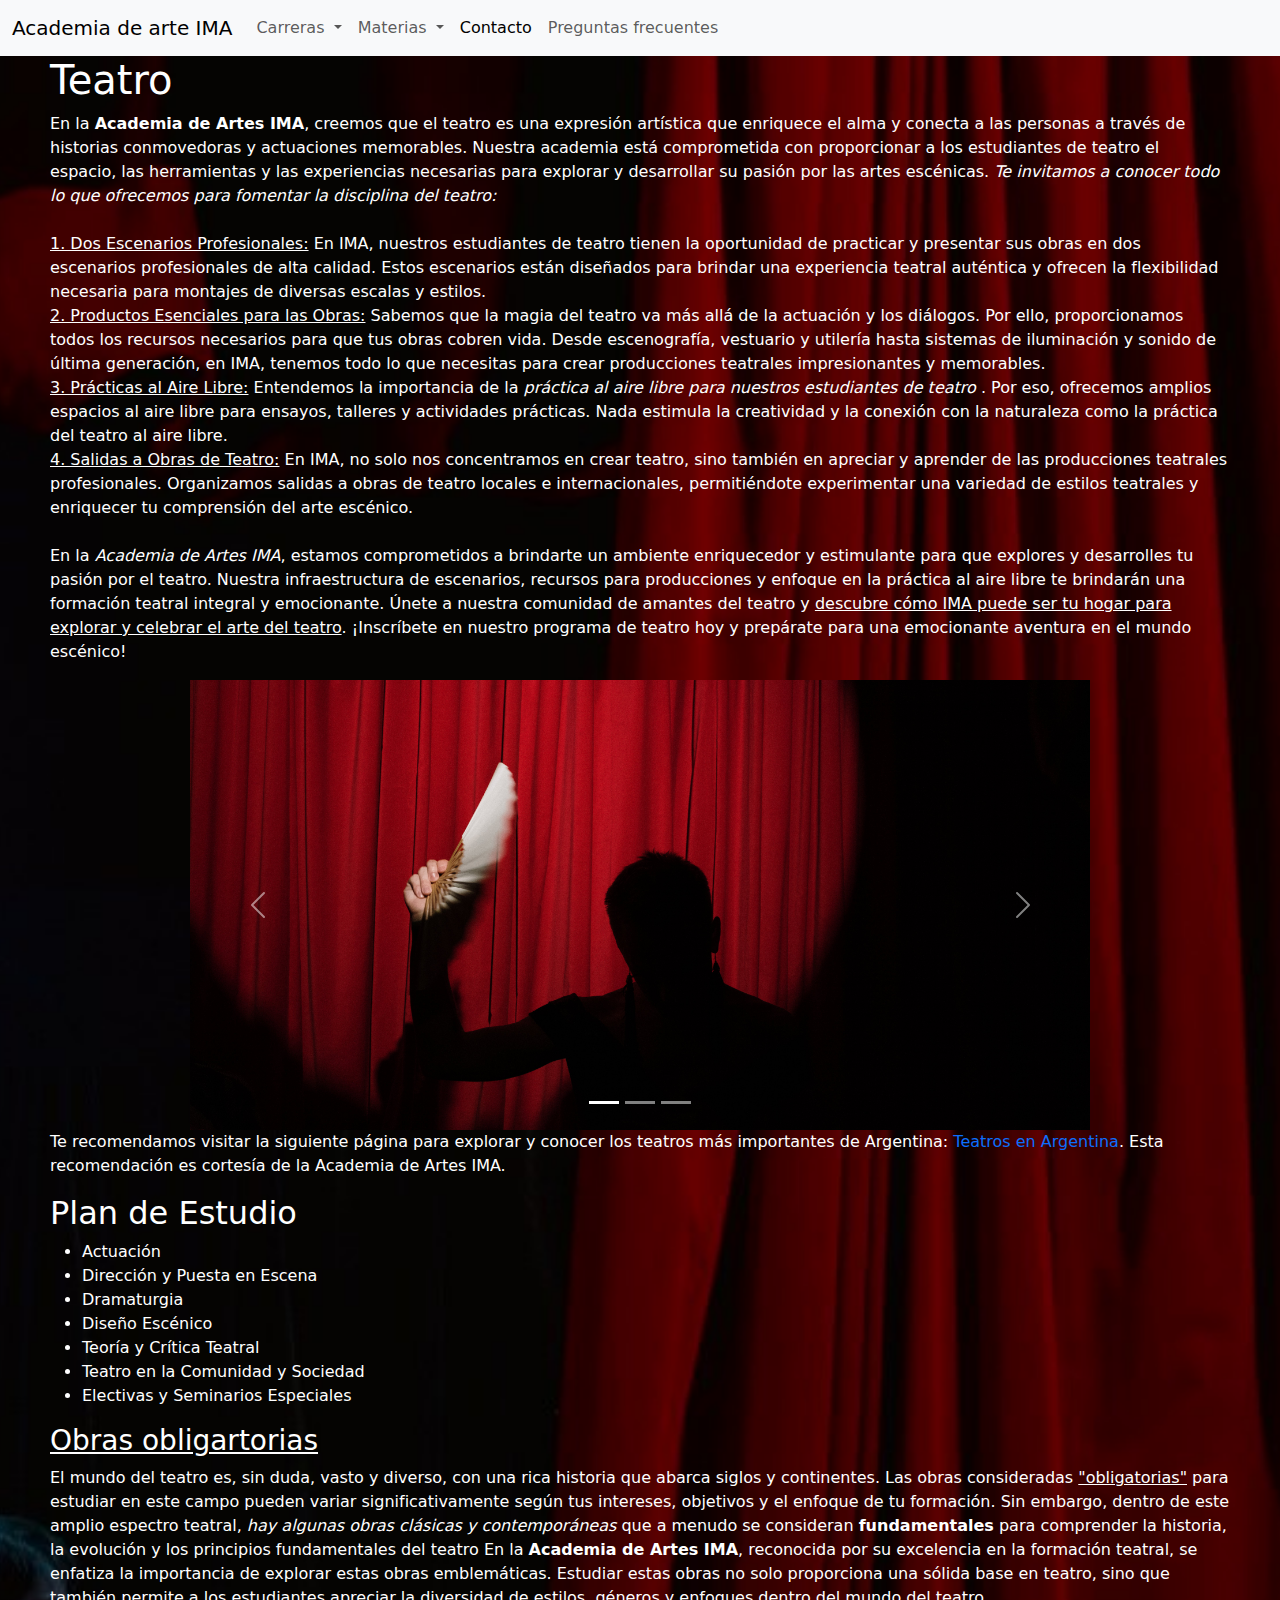
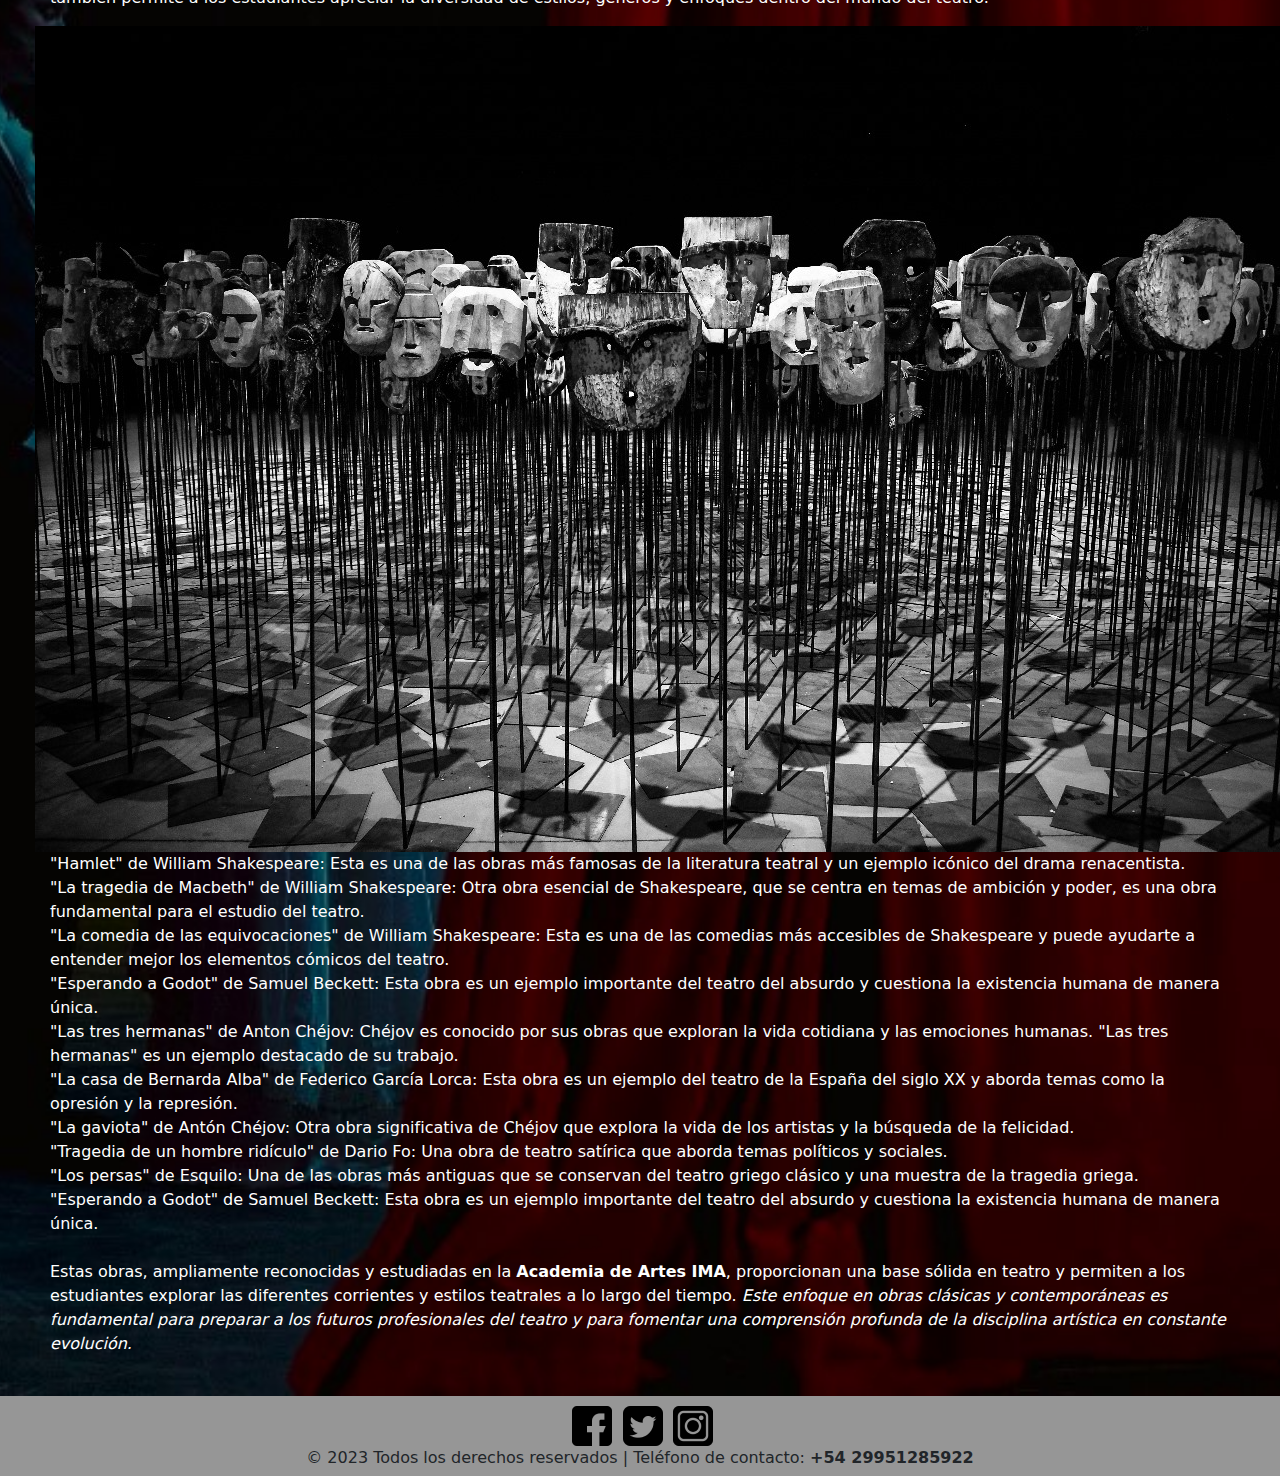
<file: teatro.html>
<!DOCTYPE html>
<html lang="es">
<head>
    <meta charset="UTF-8">
    <meta name="viewport" content="width=device-width, initial-scale=1.0">
    <link rel="stylesheet" href="css/teatro.css">
    <link rel="shortcut icon" href="imagenes/favicon.ico" type="image/x-icon">
    <link href="https://cdn.jsdelivr.net/npm/bootstrap@5.3.2/dist/css/bootstrap.min.css" rel="stylesheet" integrity="sha384-T3c6CoIi6uLrA9TneNEoa7RxnatzjcDSCmG1MXxSR1GAsXEV/Dwwykc2MPK8M2HN" crossorigin="anonymous">
    <link rel="shortcut icon" href="imagenes/PNG/faviconoficial.png" type="image/x-icon">
    <title>Teatro</title>
    <link rel="stylesheet" href="https://cdn.jsdelivr.net/npm/bootstrap@5.3.2/dist/css/bootstrap.min.css">
</head>
<body>
        <nav class="navbar sticky-top navbar-expand-lg bg-body-tertiary">
            <div class="container-fluid">
              <a class="navbar-brand" href="index.html">Academia de arte IMA</a>
              <button class="navbar-toggler" type="button" data-bs-toggle="collapse" data-bs-target="#navbarNavDropdown" aria-controls="navbarNavDropdown" aria-expanded="false" aria-label="Toggle navigation">
                <span class="navbar-toggler-icon"></span>
              </button>
              <div class="collapse navbar-collapse" id="navbarNavDropdown">
                <ul class="navbar-nav" id="centro">
                  <li class="nav-item dropdown">
                    <a class="nav-link dropdown-toggle" href="#" role="button" data-bs-toggle="dropdown" aria-expanded="false">
                      Carreras
                    </a>
                    <ul class="dropdown-menu">
                      <li><a class="dropdown-item" href="pregrado.html#modalidad">Modalidad</a></li>
                      <li><a class="dropdown-item" href="pregrado.html#pregrado">Pregrado</a></li>
                      <li><a class="dropdown-item" href="pregrado.html#grado">Grado</a></li>
                    </ul>
                  </li>
                  <li class="nav-item dropdown">
                    <a class="nav-link dropdown-toggle" href="#" role="button" data-bs-toggle="dropdown" aria-expanded="false">
                      Materias
                    </a>
                    <ul class="dropdown-menu">
                      <li><a class="dropdown-item" href="arte.html">Arte</a></li>
                      <li><a class="dropdown-item" href="danza.html">Danza</a></li>
                      <li><a class="dropdown-item" href="fotografia.html">Fotografía</a></li>
                      <li><a class="dropdown-item" href="música.html">Música</a></li>
                      <li><a class="dropdown-item" href="teatro.html">Teatro</a></li>
                    </ul>
                  </li>
                  <li class="nav-item">
                    <a class="nav-link active" aria-current="page" href="contacto.html">Contacto</a>
                  </li>
                  <li class="nav-item">
                    <a class="nav-link" href="preguntasfrecuentes.html">Preguntas frecuentes</a>
                  </li>
                </ul>
              </div>
            </div>
        </nav>
<main class="body">
<section class="centrar">
    <h1>Teatro</h1>
<p>
    En la <strong>Academia de Artes IMA</strong>, creemos que el teatro es una expresión artística que enriquece el alma y conecta a las personas a través de historias conmovedoras y actuaciones memorables. Nuestra academia está comprometida con proporcionar a los estudiantes de teatro el espacio, las herramientas y las experiencias necesarias para explorar y desarrollar su pasión por las artes escénicas. <em>Te invitamos a conocer todo lo que ofrecemos para fomentar la disciplina del teatro:</em>  <br> <br>
    <u>1. Dos Escenarios Profesionales:</u>

En IMA, nuestros estudiantes de teatro tienen la oportunidad de practicar y presentar sus obras en dos escenarios profesionales de alta calidad. Estos escenarios están diseñados para brindar una experiencia teatral auténtica y ofrecen la flexibilidad necesaria para montajes de diversas escalas y estilos. <br>

<u>2. Productos Esenciales para las Obras:</u>

Sabemos que la magia del teatro va más allá de la actuación y los diálogos. Por ello, proporcionamos todos los recursos necesarios para que tus obras cobren vida. Desde escenografía, vestuario y utilería hasta sistemas de iluminación y sonido de última generación, en IMA, tenemos todo lo que necesitas para crear producciones teatrales impresionantes y memorables. <br>

<u>3. Prácticas al Aire Libre:</u>

Entendemos la importancia de la <em>práctica al aire libre para nuestros estudiantes de teatro</em> . Por eso, ofrecemos amplios espacios al aire libre para ensayos, talleres y actividades prácticas. Nada estimula la creatividad y la conexión con la naturaleza como la práctica del teatro al aire libre. <br>

<u>4. Salidas a Obras de Teatro:</u>

En IMA, no solo nos concentramos en crear teatro, sino también en apreciar y aprender de las producciones teatrales profesionales. Organizamos salidas a obras de teatro locales e internacionales, permitiéndote experimentar una variedad de estilos teatrales y enriquecer tu comprensión del arte escénico. <br> <br>

En la <em>Academia de Artes IMA</em>, estamos comprometidos a brindarte un ambiente enriquecedor y estimulante para que explores y desarrolles tu pasión por el teatro. Nuestra infraestructura de escenarios, recursos para producciones y enfoque en la práctica al aire libre te brindarán una formación teatral integral y emocionante. Únete a nuestra comunidad de amantes del teatro y <u> descubre cómo IMA puede ser tu hogar para explorar y celebrar el arte del teatro</u>. ¡Inscríbete en nuestro programa de teatro hoy y prepárate para una emocionante aventura en el mundo escénico!
</p>

<div id="carouselExampleIndicators" class="carousel slide">
    <div class="carousel-indicators">
      <button type="button" data-bs-target="#carouselExampleIndicators" data-bs-slide-to="0" class="active" aria-current="true" aria-label="Slide 1"></button>
      <button type="button" data-bs-target="#carouselExampleIndicators" data-bs-slide-to="1" aria-label="Slide 2"></button>
      <button type="button" data-bs-target="#carouselExampleIndicators" data-bs-slide-to="2" aria-label="Slide 3"></button>
    </div>
    <div class="carousel-inner">
      <div class="carousel-item active">
        <img src="IMAGENES/JPG/sombra.jpg" class="d-block w-100" alt="sombra" title="sombra de un chico" height="4160" width="6240" >
      </div>
      <div class="carousel-item">
        <img src="IMAGENES/JPG/genteestudiando.jpg" class="d-block w-100" alt="gente en un teatro" title="gente en un teatro estudiando" height="2922" width="5535">
      </div>
      <div class="carousel-item">
        <img src="IMAGENES/JPG/gentegrabando.jpg" class="d-block w-100" alt="set de grabación" title="gente grabando" height="998" width="2075" >
      </div>
    </div>
    <button class="carousel-control-prev" type="button" data-bs-target="#carouselExampleIndicators" data-bs-slide="prev">
      <span class="carousel-control-prev-icon" aria-hidden="true"></span>
      <span class="visually-hidden">Previous</span>
    </button>
    <button class="carousel-control-next" type="button" data-bs-target="#carouselExampleIndicators" data-bs-slide="next">
      <span class="carousel-control-next-icon" aria-hidden="true"></span>
      <span class="visually-hidden">Next</span>
    </button>
  </div>
</section>
<section class="centrar">
    <p>Te recomendamos visitar la siguiente página para explorar y conocer los teatros más importantes de Argentina: <a class="tea" href="https://www.minube.com.ar/tag/teatros-argentina-p11">Teatros en Argentina</a>. Esta recomendación es cortesía de la Academia de Artes IMA.</p>
</section>
<section class="centrar">
    <h2>Plan de Estudio</h2>
    <ul>
        <li>Actuación</li>
        <li>Dirección y Puesta en Escena</li>
        <li>Dramaturgia</li>
        <li>Diseño Escénico</li>
        <li>Teoría y Crítica Teatral</li>
        <li>Teatro en la Comunidad y Sociedad</li>
        <li>Electivas y Seminarios Especiales</li>
    </ul>

    <h3> <u>Obras obligartorias</u></h3>
    <p>
        El mundo del teatro es, sin duda, vasto y diverso, con una rica historia que abarca siglos y continentes. Las obras consideradas <u>"obligatorias"</u>  para estudiar en este campo pueden variar significativamente según tus intereses, objetivos y el enfoque de tu formación. Sin embargo, dentro de este amplio espectro teatral, <em>hay algunas obras clásicas y contemporáneas</em> que a menudo se consideran <strong>fundamentales</strong> para comprender la historia, la evolución y los principios fundamentales del teatro
        En la <strong> Academia de Artes IMA</strong>, reconocida por su excelencia en la formación teatral, se enfatiza la importancia de explorar estas obras emblemáticas. Estudiar estas obras no solo proporciona una sólida base en teatro, sino que también permite a los estudiantes apreciar la diversidad de estilos, géneros y enfoques dentro del mundo del teatro. <br>  
        <div id="mascarass"><img src="IMAGENES/JPG/mascaras.jpg" alt="mascaras" title="mascaras de teatro" height="826" width="1280"> <br> </div>
        "Hamlet" de William Shakespeare: Esta es una de las obras más famosas de la literatura teatral y un ejemplo icónico del drama renacentista. <br>
        "La tragedia de Macbeth" de William Shakespeare: Otra obra esencial de Shakespeare, que se centra en temas de ambición y poder, es una obra fundamental para el estudio del teatro. <br>
        "La comedia de las equivocaciones" de William Shakespeare: Esta es una de las comedias más accesibles de Shakespeare y puede ayudarte a entender mejor los elementos cómicos del teatro. <br>

        "Esperando a Godot" de Samuel Beckett: Esta obra es un ejemplo importante del teatro del absurdo y cuestiona la existencia humana de manera única. <br>

        "Las tres hermanas" de Anton Chéjov: Chéjov es conocido por sus obras que exploran la vida cotidiana y las emociones humanas. "Las tres hermanas" es un ejemplo destacado de su trabajo. <br>

        "La casa de Bernarda Alba" de Federico García Lorca: Esta obra es un ejemplo del teatro de la España del siglo XX y aborda temas como la opresión y la represión. <br>

        "La gaviota" de Antón Chéjov: Otra obra significativa de Chéjov que explora la vida de los artistas y la búsqueda de la felicidad. <br>

        "Tragedia de un hombre ridículo" de Dario Fo: Una obra de teatro satírica que aborda temas políticos y sociales. <br>

        "Los persas" de Esquilo: Una de las obras más antiguas que se conservan del teatro griego clásico y una muestra de la tragedia griega. <br>

        "Esperando a Godot" de Samuel Beckett: Esta obra es un ejemplo importante del teatro del absurdo y cuestiona la existencia humana de manera única. <br> <br>

        Estas obras, ampliamente reconocidas y estudiadas en la <strong>Academia de Artes IMA</strong>, proporcionan una base sólida en teatro y permiten a los estudiantes explorar las diferentes corrientes y estilos teatrales a lo largo del tiempo. <em>Este enfoque en obras clásicas y contemporáneas es fundamental para preparar a los futuros profesionales del teatro y para fomentar una comprensión profunda de la disciplina artística en constante evolución.</em><br>
    </p>
</section><br>
</main>
<footer>
  <div id="piedepag">
      <a href="https://www.facebook.com/profile.php?id=61553231023202&locale=es_LA" target="_blank">
          <img class="zoom" src="IMAGENES/PNG/facebook.png" alt="seguinos en facebook" title="logo de facebook" height="40" width="40"></a>
      <a href="https://twitter.com/Academia_IMa" target="_blank">
          <img class="zoom" src="IMAGENES/PNG/twitter.png" alt="seguinos en twitter" title="logo de twitter" height="40" width="40"></a>
      <a href="https://www.instagram.com/academiadeartesima/?next=%2F" target="_blank">
          <img class="zoom" src="IMAGENES/PNG/instagram.png" alt="seguinos en instagram" title="logo de instagram" height="40" width="40"></a>
          <footer>
      <p>&copy; 2023 Todos los derechos reservados | Teléfono de contacto: <strong>+54 29951285922</strong></p>
  </div>
</footer>
<script src="https://cdn.jsdelivr.net/npm/bootstrap@5.3.2/dist/js/bootstrap.bundle.min.js" integrity="sha384-C6RzsynM9kWDrMNeT87bh95OGNyZPhcTNXj1NW7RuBCsyN/o0jlpcV8Qyq46cDfL" crossorigin="anonymous"></script>

</body>
</html>
</file>
<file: css/style.css>
body {
    background-image: url('../IMAGENES/JPG/fondodeindex.jpg');
    background-repeat: no-repeat;
    background-position: center;
    background-size: cover;
    color: #fff !important;
    background-color: #fff;
    background-attachment: fixed;
}
form {
    width: 50%; /* Puedes ajustar el ancho según tu preferencia */
    max-width: 400px; /* Ancho máximo para mantener la legibilidad */
    margin: 0 auto;
    padding: 20px; 
    background-color: rgba(255, 255, 255, 0.61); 
    border-radius:  8px;
    text-align: center;
    color: black;
  }

textarea{
    resize: none;
}

#piedepag {
    padding: 10px; /* Reducido de 20px a 10px */
    text-align: center;
    background-color: rgb(150, 150, 150);
    color:rgb(33, 33, 33); ;
    height: 80px; /* Reducido de 100px a 80px */
  
}

.zoom{
    display: inline-block;
    transition: transform 0.3s ease-in-out;
    margin-left: 5px;
}
.zoom:hover{
    transform: scale(1.2); /* Cambiar el tamaño al 120% */
}

.ina:link{
    text-decoration: rgb(0, 0, 0);
}

.ina:hover{
    color: blue;
}

.cul:link{
    text-decoration: rgb(0, 0, 0);
}

.cul:hover{
    color: blue;
}
  
label {
    display: block;
    margin-bottom: 8px;
  }
.fotos{
    text-align: center;
}

.centrar{
  margin-right: 50px;  
  margin-left: 50px;   
}

.navbar {
    background-color: #f5f9fd; /* Puedes cambiar #336699 por el color que prefieras */
  }
</file>
<file: css/contacto.css>
#cajagrande{
    width: 100%;
    height: 100%;
    background-image: url(../IMAGENES/JPG/fondocontacto80.jpg);
    background-repeat: no-repeat;
    background-position: center;
    background-size: cover;
    position: relative;
    display: block;
    text-align: center;
    align-items: center;
    justify-content: center;
    color: #fffcfc;

}
textarea{
  resize: none;
}
#preguntas{
  resize: none;

}

#piedepag {
  padding: 10px; /* Reducido de 20px a 10px */
  text-align: center;
  background-color: rgb(150, 150, 150);
  height: 80px; /* Reducido de 100px a 80px */
}
.zoom{
  display: inline-block;
  transition: transform 0.3s ease-in-out;
  margin-left: 5px;
}
.zoom:hover{
  transform: scale(1.2); /* Cambiar el tamaño al 120% */
}

h2{
  text-align: center;
  align-items: center;
}

.env{
  border-radius: 15px;
}

form {
  width: 50%; /* Puedes ajustar el ancho según tu preferencia */
  max-width: 400px; /* Ancho máximo para mantener la legibilidad */
  margin: 0 auto; /* Centra horizontalmente */
  padding: 10px; /* Espaciado interno */
  background-color: rgba(255, 255, 255, 0.603); /* Fondo semi-transparente */
  border-radius: 8px; /* Bordes redondeados */
  text-align: center;
  color: black;
}
</file>
<file: css/danza.css>
.body {
    background-image: url('../IMAGENES/JPG/fondodedanza.jpg');
    background-repeat: no-repeat;
    background-position: center;
    background-size: cover;
    color: #fff;
   
}
#piedepag {
    padding: 10px; /* Reducido de 20px a 10px */
    text-align: center;
    background-color: rgb(150, 150, 150);
    height: 80px; /* Reducido de 100px a 80px */
}
.zoom{
    display: inline-block;
    transition: transform 0.3s ease-in-out;
    margin-left: 5px;
}
.zoom:hover{
    transform: scale(1.2); /* Cambiar el tamaño al 120% */
}

.ballet{
    color: aqua;
}
.ballet:link{
    text-decoration: rgb(0, 0, 0);
}
.ballet:hover{
    color:rgb(0, 68, 255);
}

form {
    width: 50%; /* Puedes ajustar el ancho según tu preferencia */
    max-width: 400px; /* Ancho máximo para mantener la legibilidad */
    margin: 0 auto; /* Centra horizontalmente */
    padding: 10px; /* Espaciado interno */
    background-color: rgba(255, 255, 255, 0.8); /* Fondo semi-transparente */
    border-radius: 8px; /* Bordes redondeados */
    text-align: center;
    color: black;
}
label {
    display: block;
    margin-bottom: 8px;
  }

  .centrar{
    margin-right: 50px;  /* Margen derecho de px */
    margin-left: 50px;   /* Margen izquierdo de 25px */
  }
</file>
<file: css/musica.css>
.body {
    background-image: url('../IMAGENES/JPG/guitarrafondo.jpg');
    background-repeat: no-repeat;
    background-position: center;
    background-size: cover;
    color: #fff;
}

#piedepag {
  padding: 10px; /* Reducido de 20px a 10px */
  text-align: center;
  background-color: rgb(150, 150, 150);
  height: 80px; /* Reducido de 100px a 80px */
}
.zoom{
  display: inline-block;
  transition: transform 0.3s ease-in-out;
  margin-left: 5px;
}
.zoom:hover{
  transform: scale(1.2); /* Cambiar el tamaño al 120% */
}


form {
  width: 50%; /* Puedes ajustar el ancho según tu preferencia */
  max-width: 400px; /* Ancho máximo para mantener la legibilidad */
  margin: 0 auto; /* Centra horizontalmente */
  padding: 10px; /* Espaciado interno */
  background-color: rgba(255, 255, 255, 0.8); /* Fondo semi-transparente */
  border-radius: 8px; /* Bordes redondeados */
  text-align: center;
  color: black;
}
label {
    display: block;
    margin-bottom: 8px;
  }

#imgcenter{
    vertical-align: top;
}

.centrar{
  margin-right: 50px;  /* Margen derecho de px */
  margin-left: 50px;   /* Margen izquierdo de 25px */
}

.centrarImg{
  margin-left: 90px;
}

/* Estilos para centrar la imagen horizontalmente */
.centrarIMg {
  display: block; /* Cambia el display a bloque para aplicar márgenes automáticos */
  margin-left: auto; /* Establece el margen izquierdo automático */
  margin-right: auto; /* Establece el margen derecho automático */
}
</file>
<file: css/pregrado.css>
.body {
    background-image: url('../IMAGENES/JPG/fondodepregrado3.jpg');
    background-repeat: no-repeat;
    background-position: center;
    background-size: cover;
    color: #fff;
}
#motivo{
    resize: none;
  
}

#piedepag {
    padding: 10px; /* Reducido de 20px a 10px */
    text-align: center;
    background-color: rgb(150, 150, 150);
    height: 80px; /* Reducido de 100px a 80px */
}
.zoom{
    display: inline-block;
    transition: transform 0.3s ease-in-out;
    margin-left: 5px;
}
.zoom:hover{
    transform: scale(1.2); /* Cambiar el tamaño al 120% */
}



.styled-table {
    width: 100%;
    border-collapse: collapse;
    margin: 25px 0;
    font-size: 18px;
    text-align: left;
}

.styled-table th,
.styled-table td {
    padding: 12px 15px;
    border: 1px solid #ddd; 
}

.styled-table tbody tr:last-child td {
    border-bottom: none;
}

form {
    width: 400px;
    border: 2px solid #ccc; 
    text-align: center;
    
  }
label {
    display: block;
    margin-bottom: 8px;
  }

.centrar{
    margin-right: 50px;  /* Margen derecho de px */
    margin-left: 50px;   /* Margen izquierdo de 25px */
  }
  
  form {
    width: 50%; /* Puedes ajustar el ancho según tu preferencia */
    max-width: 400px; /* Ancho máximo para mantener la legibilidad */
    margin: 0 auto; /* Centra horizontalmente */
    padding: 20px; /* Espaciado interno */
    background-color: rgba(255, 255, 255, 0.678); /* Fondo semi-transparente */
    border-radius: 8px; /* Bordes redondeados */
    text-align: center;
    color: black;
  }
</file>
<file: css/preguntasfrecuentes.css>
#cajagrande{
    justify-content: center;
    text-align: center;
    align-items: center;
    background-image: url(../IMAGENES/JPG/fondo20.jpg);
    color: rgb(250, 248, 248);
    background-size: cover;
    height: 700px;
    width: 100%;
    
 

}

#piedepag {
    position: fixed; 
    left: 0;
    bottom: 0;
    width: 100%;
    padding: 10px;
    text-align: center;
    background-color: rgb(150, 150, 150);
    height: 80px;
    
}

.zoom{
    display: inline-block;
    transition: transform 0.3s ease-in-out;
    margin-left: 5px;
}
.zoom:hover{
    transform: scale(1.2); 
}


.centrar {
    position: absolute;
    top: 50%;
    left: 50%;
    transform: translate(-50%, -50%);
    max-width: 100%; /* Puedes ajustar este valor según lo que desees */
    padding: 20px;
    background-color: rgba(255, 255, 255, 0.61);
    border-radius: 10px;
    text-align: center;
    color: black;
}
</file>
<file: css/teatro.css>
.body {
    background-image: url('../IMAGENES/JPG/fondodeteatro2.jpg');
    background-repeat: no-repeat;
    background-position: center;
    background-size: cover;
    color: #fff;
   
}
#piedepag {
    padding: 10px; /* Reducido de 20px a 10px */
    text-align: center;
    background-color: rgb(150, 150, 150);
    height: 80px; /* Reducido de 100px a 80px */
}
.zoom{
    display: inline-block;
    transition: transform 0.3s ease-in-out;
    margin-left: 5px;
}
.zoom:hover{
    transform: scale(1.2); /* Cambiar el tamaño al 120% */
}

.tea:hover{
color: darkcyan;
}
.tea:link{
    text-decoration: rgb(0, 0, 0);

    
}
#mascarass{
    text-align: center;
    margin-left: -15px;
}

#carouselExampleIndicators {

    width: 100%; 
    max-width: 900px; 
    height: 450px;
    overflow: hidden;
    margin: auto;
}


.carousel-inner img {
    width: 100%;
    height: auto;
    display: block;
}


.centrar{
    margin-right: 50px;  /* Margen derecho de px */
    margin-left: 50px;   /* Margen izquierdo de 25px */
  }
</file>
